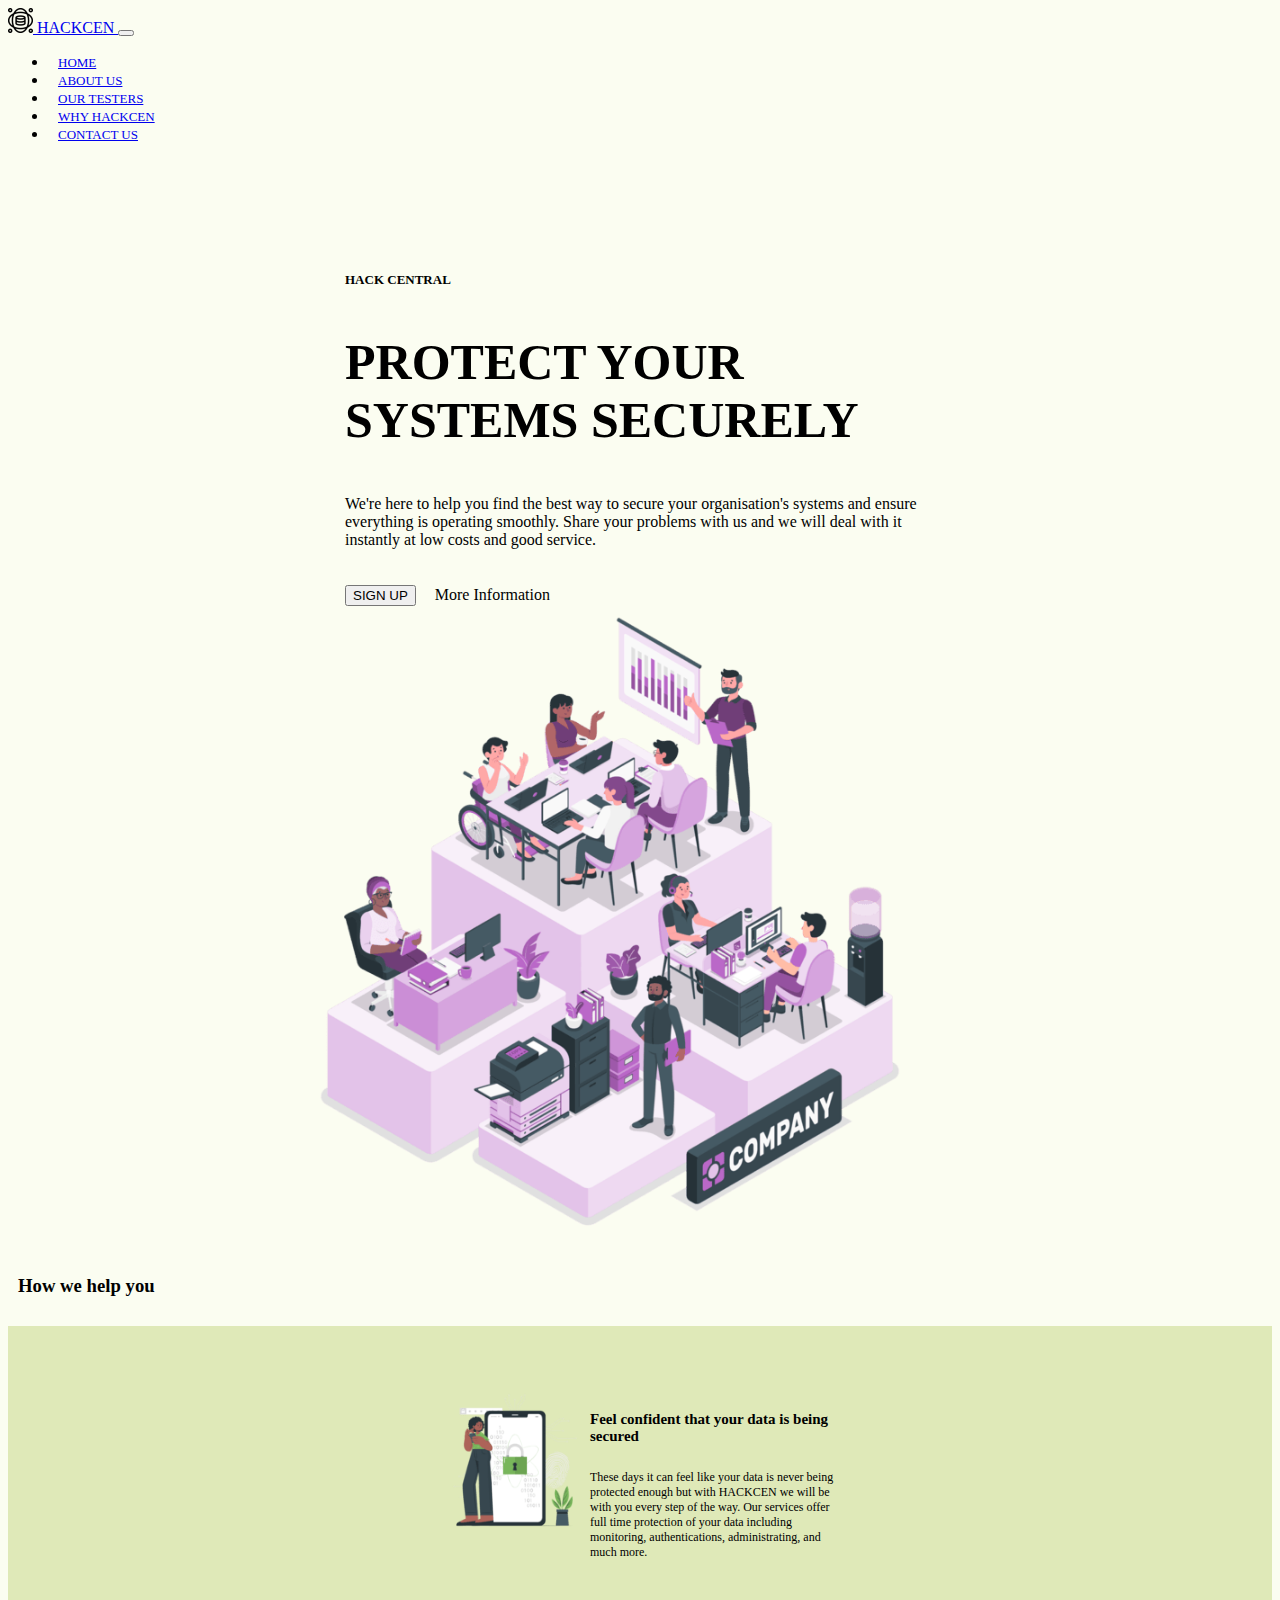
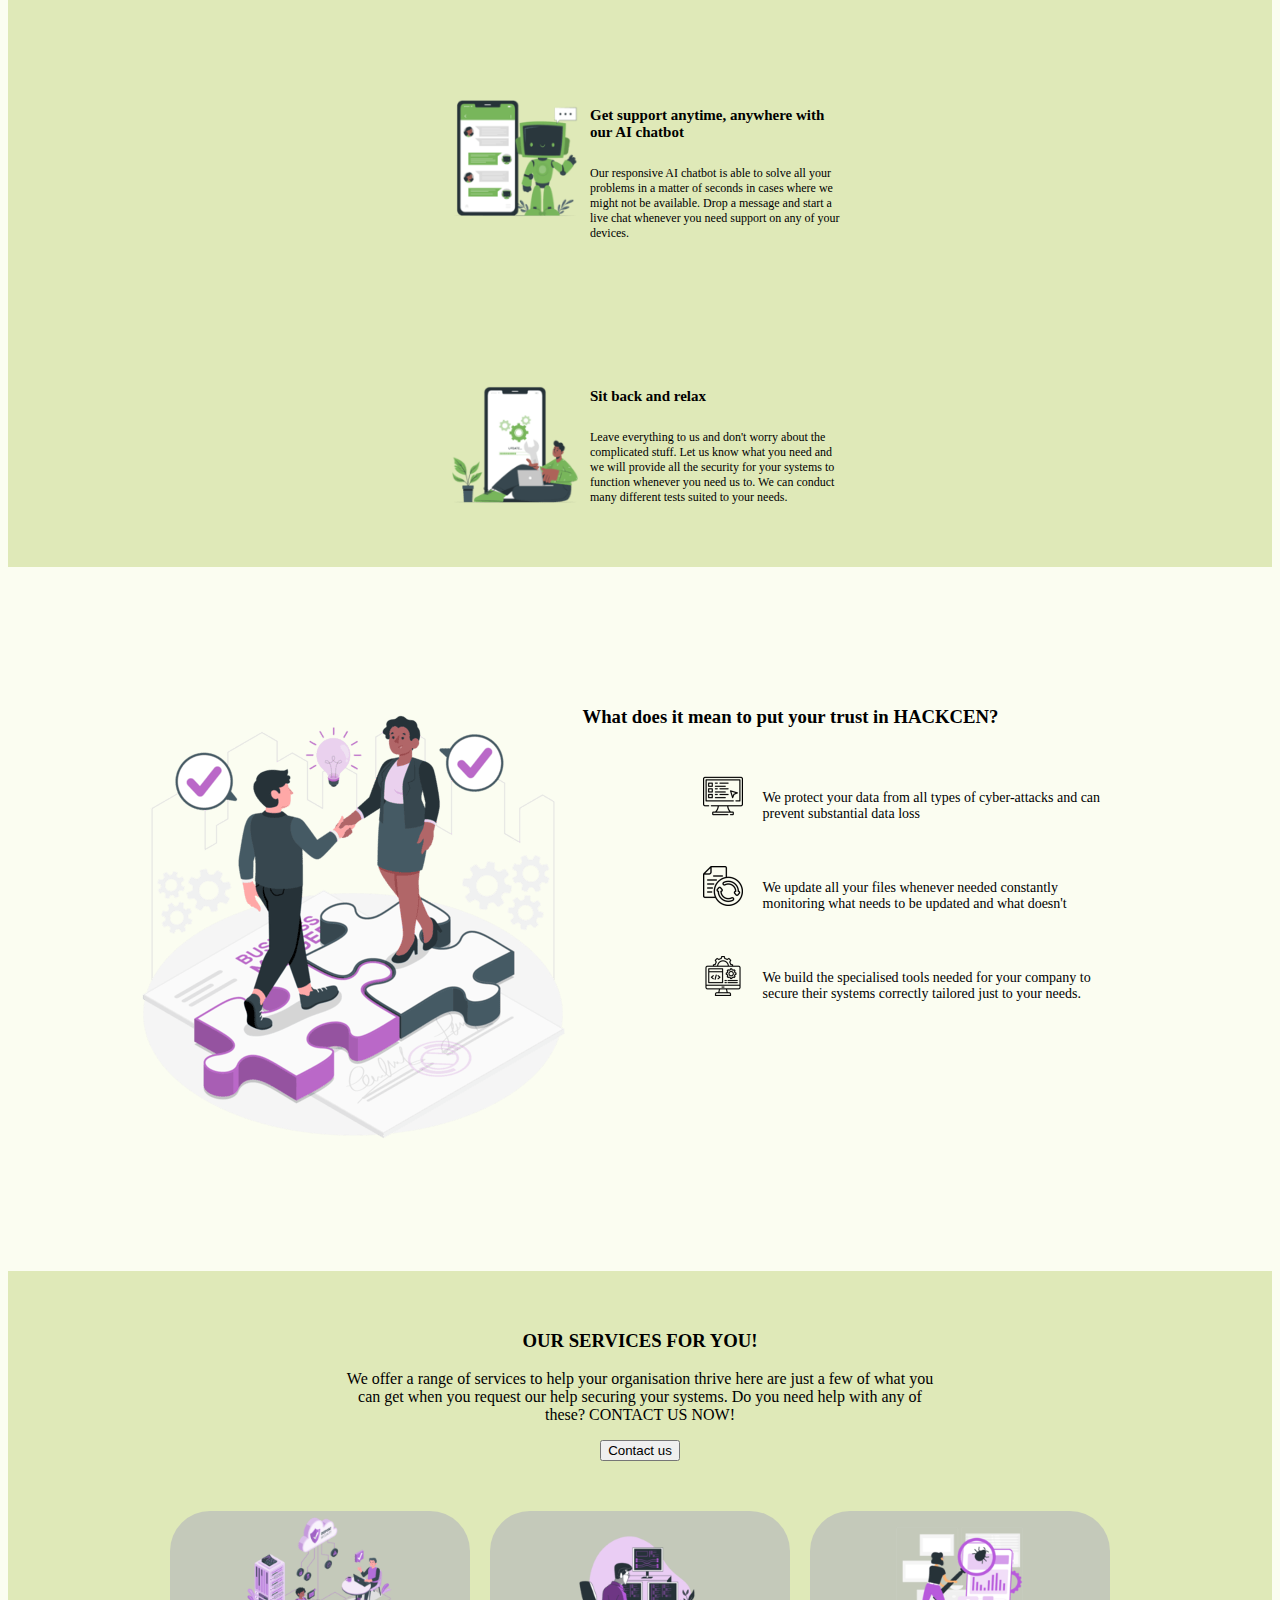
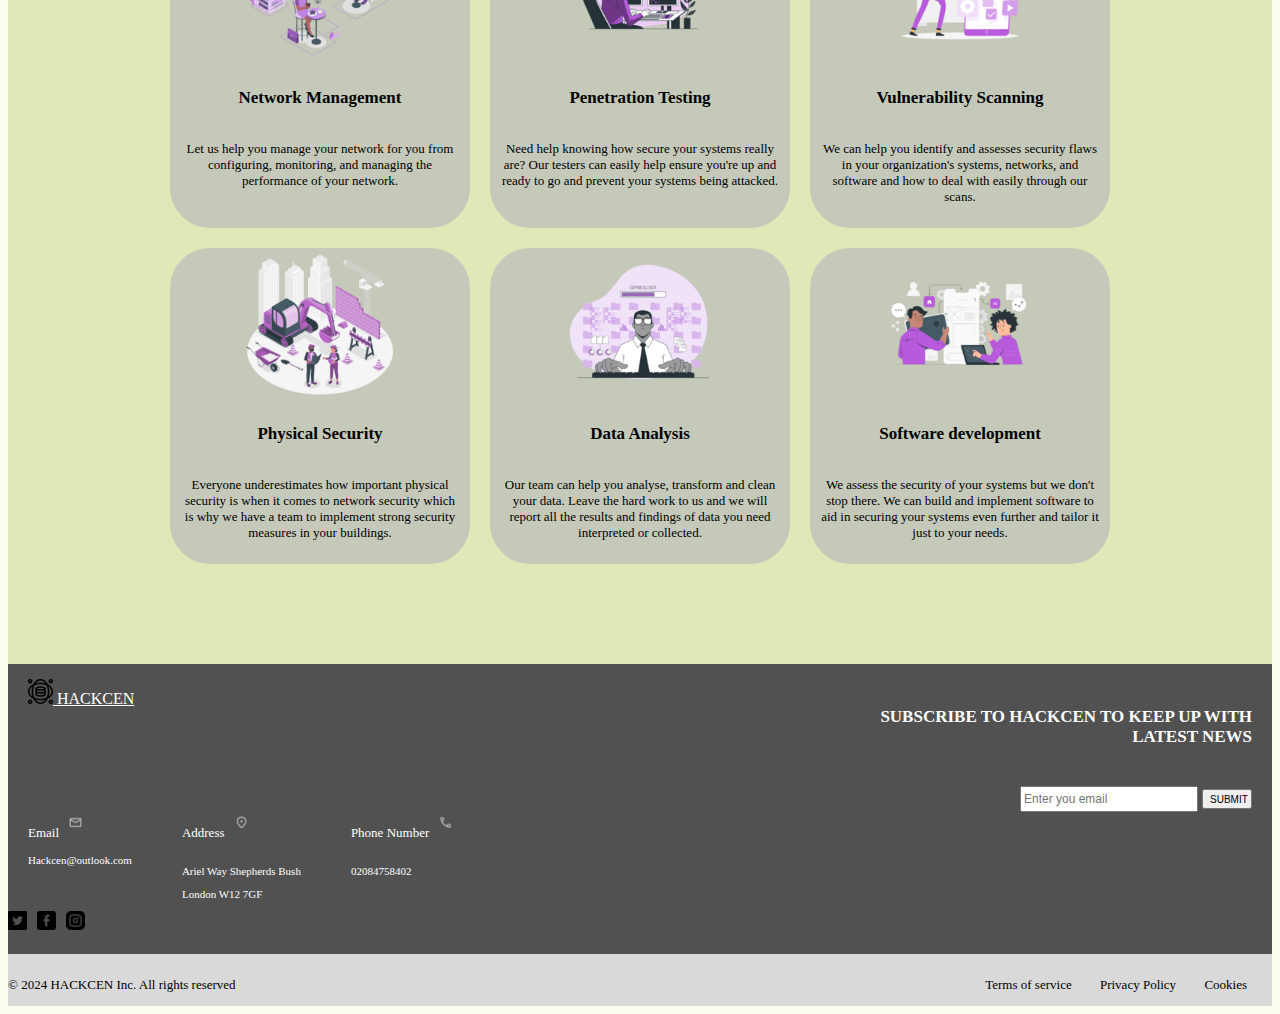
<file: index.html>
<!DOCTYPE html>
<html lang="en">
<head>
    <meta charset="UTF-8">
    <meta name="viewport" content="width=device-width, initial-scale=1.0">
    <title>HACKCEN</title>
    <link href="https://cdn.jsdelivr.net/npm/bootstrap@5.0.2/dist/css/bootstrap.min.css" rel="stylesheet" integrity="sha384-EVSTQN3/azprG1Anm3QDgpJLIm9Nao0Yz1ztcQTwFspd3yD65VohhpuuCOmLASjC" crossorigin="anonymous">
    <link rel="stylesheet" href="css/style.css">
</head>
<body>
    <nav class="navbar navbar-expand-lg navbar-light">
        <div class="container-fluid">           
                <a class="navbar-brand" href="#">
                    <img src="images/data-science_6090707(1).png" alt="" width="25" height="25" class="d-inline-block align-text-top">
                  HACKCEN
                </a>
            <button class="navbar-toggler" type="button" data-bs-toggle="collapse" data-bs-target="#navbarSupportedContent" aria-controls="navbarSupportedContent" aria-expanded="false" aria-label="Toggle navigation">
              <span class="navbar-toggler-icon"></span>
            </button>
            <div class="collapse navbar-collapse" id="navbarSupportedContent">
              <ul class="navbar-nav ms-auto mb-2 mb-lg-0">
                <li class="nav-item">
                  <a class="nav-link active" aria-current="page" href="#">HOME</a>
                </li>
                <li class="nav-item">
                  <a class="nav-link" href="about.html">ABOUT US</a>
                </li>
                <li class="nav-item">
                    <a class="nav-link" href="testers.html">OUR TESTERS</a>
                  </li>
                  <li class="nav-item">
                    <a class="nav-link" href="whyhackcen.html">WHY HACKCEN</a>
                  </li>
                  <li class="nav-item">
                    <a class="nav-link" href="#">CONTACT US</a>
                  </li>
              </ul>
            </div>
          </div>
    </nav>
    <!--This is the title section of the homepage the first frame-->
    <header>
        <div class="frame1">
            
            <div class="titlecon">
                
                <div class="image-title">
                    <img src="images/Company-amico (1).png" alt="organisation">
                </div>
                
                <div class="text-title">
                    <h3>HACK CENTRAL</h3>
                    <h1>PROTECT YOUR SYSTEMS SECURELY</h1>
                    <p>We're here to help you find the best way to secure your organisation's systems and ensure everything is operating smoothly.  Share your problems with us and we will deal with it instantly at low costs and good service. </p>
                    
                    <div class="buttons">
                        <button class="signup">SIGN UP</button> 
                        <a href="#" class="moreinfo">More Information</a>
                    </div>
                </div>
            </div>
        </div>
    </header>
    
    <main>
      <h3 class="help">How we help you</h3>
      <section class="frame2">
        <div class="container-fluid">
          <div class="row">
          <div class=" col-xs-12 col-sm-12 col-md-12 col-lg-4 col-xl-4 col-xxl-4 frame2cons">
              <img src="images/Mobile encryption-cuate (1).png" alt="encryption-cuate">
              <div class="frame2text">
                <h5>Feel confident that your data is being secured </h5>
                <p>These days  it can feel like your data is never being protected enough but with HACKCEN we will be with you every step of the way. Our services offer full time protection of your data including monitoring, authentications, administrating, and much more. </p>
              </div>
          </div>

          <div class=" col-xs-12 col-sm-12 col-md-12 col-lg-4 col-xl-4 col-xxl-4 frame2cons">
            <img src="images/Chat bot-cuate(2) (1).png" alt="bot">
            <div class="frame2text">
              <h5>Get support anytime, anywhere with our AI chatbot</h5>
              <p>Our responsive AI chatbot is able to solve all your problems in a matter of seconds in cases where we might not be available. Drop a message and start a live chat whenever you need support on any of your devices.</p>
            </div>
        </div>

        <div class=" col-xs-12 col-sm-12 col-md-12 col-lg-4 col-xl-4 col-xxl-4 frame2cons">
          <img src="images/Operating system upgrade-cuate(1) (1).png" alt="updating">
          <div class="frame2text">
            <h5>Sit back and relax</h5>
            <p>Leave everything to us and don't worry about the complicated stuff. Let us know what you need and we will provide all the security for your systems to function whenever you need us to. We can conduct many different tests suited to your needs. </p>
          </div>
        </div>
      </div>

        </div ><!--frame2con div-->
      </section>
      <!--this is the why put your trust in us-->
      <article>
        <div class="frame3con">
        <div class="frame3img">
          <img src="images/Business merger-amico.png" alt="business">
        </div>
        <div class="frame3textcon">
          <div class="frame3h3">
          <h3>What does it mean to put your trust in HACKCEN?</h3>
        </div>
          <div class="iconstext">
            <img src="images/online-test_3406949.png" alt="computer">
            <p>We protect your data from all types of cyber-attacks and can prevent substantial data loss</p>
          </div>
          
          <div class="iconstext">
            <img src="images/file_15139629.png" alt="file">
            <p>We update all your files whenever needed constantly monitoring what needs to be updated and what doesn't</p>
          </div>

          <div class="iconstext">
            <img src="images/program_14641352.png" alt="coding">
            <p>We build the specialised tools needed for your company to secure their systems correctly tailored just to your needs. </p>
          </div>
          </div>
        </div>
      </article>

      <article class="frame4">
        <div class="frame4con">
          <div class="frame4text">
          <h3>OUR SERVICES FOR YOU!</h3>
          <p>We offer a range of services to help your organisation thrive here are just a few of what you can get when you request our help securing your systems. Do you need help with any of these? CONTACT US NOW!</p>
          <button>Contact us</button>
        </div>

          <div class="frame4grid">

            <div class="frame4cons">
              <img src="images/Endpoint-amico(1).png" alt="network">
              <h4>Network Management</h4>
              <p>Let us help you manage your network for you from configuring, monitoring, and managing the performance of your network.  </p>
            </div>

            <div class="frame4cons">
              <img src="images/Programming-bro(1).png" alt="programming">
              <h4>Penetration Testing</h4>
              <p>Need help knowing how secure your systems really are? Our testers can easily help ensure you're up and ready to go and prevent your systems being attacked.</p>
            </div>

            <div class="frame4cons">
              <img src="images/Mobile testing-rafiki(1).png" alt="scanning">
              <h4>Vulnerability Scanning</h4>
              <p>We can help you identify and assesses security flaws in your organization's systems, networks, and software and how to deal with easily through our scans.</p>
            </div>

            <div class="frame4cons">
              <img src="images/Construction-amico(1).png" alt="building">
              <h4>Physical Security</h4>
              <p>Everyone underestimates how important physical security is when it comes to network security which is why we have a team to implement strong security measures in your buildings.</p>
            </div>

            <div class="frame4cons">
              <img src="images/All the data-bro(1).png" alt="coding">
              <h4>Data Analysis</h4>
              <p>Our team can help you analyse, transform and clean your data. Leave the hard work to us and we will report all the results and findings of data you need interpreted or collected.</p>
            </div>

            <div class="frame4cons">
              <img src="images/App development-pana(1).png" alt="app development">
              <h4>Software development</h4>
              <p>We assess the security of your systems but we don't stop there. We can build and implement software to aid in securing your systems even further and tailor it just to your needs.</p>
            </div>
        </div>
      </article>
    </main>

    <footer>
      <div class="subscribelogodiv">
        <div class="footerlogo">
          <a class="navbar-brand" href="#">
            <img src="images/data-science_6090707(1).png" alt="" width="25" height="25" class="d-inline-block align-text-top">
          HACKCEN
        </a>
        </div>

        <div class="subscribe">
          <h5>SUBSCRIBE TO HACKCEN TO KEEP UP WITH LATEST NEWS</h5>
          <div class="formdiv">
            <form action="POST" class="emailform">
            <input type="email" name="email" id="email" placeholder="Enter you email" class="emailinput">
            <button type="submit" class="submitbutton">SUBMIT</button>
            </form>
          </div>
        </div>
    </div>

    <div class="emailphonediv">
      <div class="email">
        <div class="logodiv">
          <p class="logotext">Email</p>
          <img src="images/mail_16dp_E8EAED_FILL0_wght400_GRAD0_opsz20.png" alt="mail">
        </div>
      <a href="#">Hackcen@outlook.com</a>
      </div>

      <div class="address">
        <div class="logodiv">
          <p class="logotext">Address</p>
          <img src="images/location_on_16dp_E8EAED_FILL0_wght400_GRAD0_opsz20.png" alt="address">
        </div>
        <p>Ariel Way Shepherds Bush</p> 
          <p>London W12 7GF</p>
    </div>

      <div class="phone">
        <div class="logodiv">
          <p class="logotext">Phone Number</p>
          <img src="images/call_16dp_E8EAED_FILL0_wght400_GRAD0_opsz20.png" alt="phone">
        </div>
        <p>02084758402</p>
      </div>
    </div>

    <div class="socials">
      <div>
        <img src="images/twitter_1384049(1).png" alt="twitter">
      </div>

      <div>
        <img src="images/facebook_3536423(1).png" alt="facebook">
      </div>

      <div>
        <img src="images/instagram_1400829(1).png" alt="instagram">
      </div>
    </div>

    <section class="footersection">
      <div class="footersec">
        <div class="footernav1">
        <p>© 2024 HACKCEN Inc. All rights reserved </p>
        </div>
        <div class="footernav2">
        <ol>
          <li><a href="#">Terms of service</a></li>
          <li> <a href="#">Privacy Policy</a></li>
          <li> <a href="#">Cookies</a></li>
        </ol>
        </div>

      </div>
    </section>

    </footer>










<script src="https://cdn.jsdelivr.net/npm/bootstrap@5.0.2/dist/js/bootstrap.bundle.min.js" integrity="sha384-MrcW6ZMFYlzcLA8Nl+NtUVF0sA7MsXsP1UyJoMp4YLEuNSfAP+JcXn/tWtIaxVXM" crossorigin="anonymous"></script>
</body>
</html>
</file>
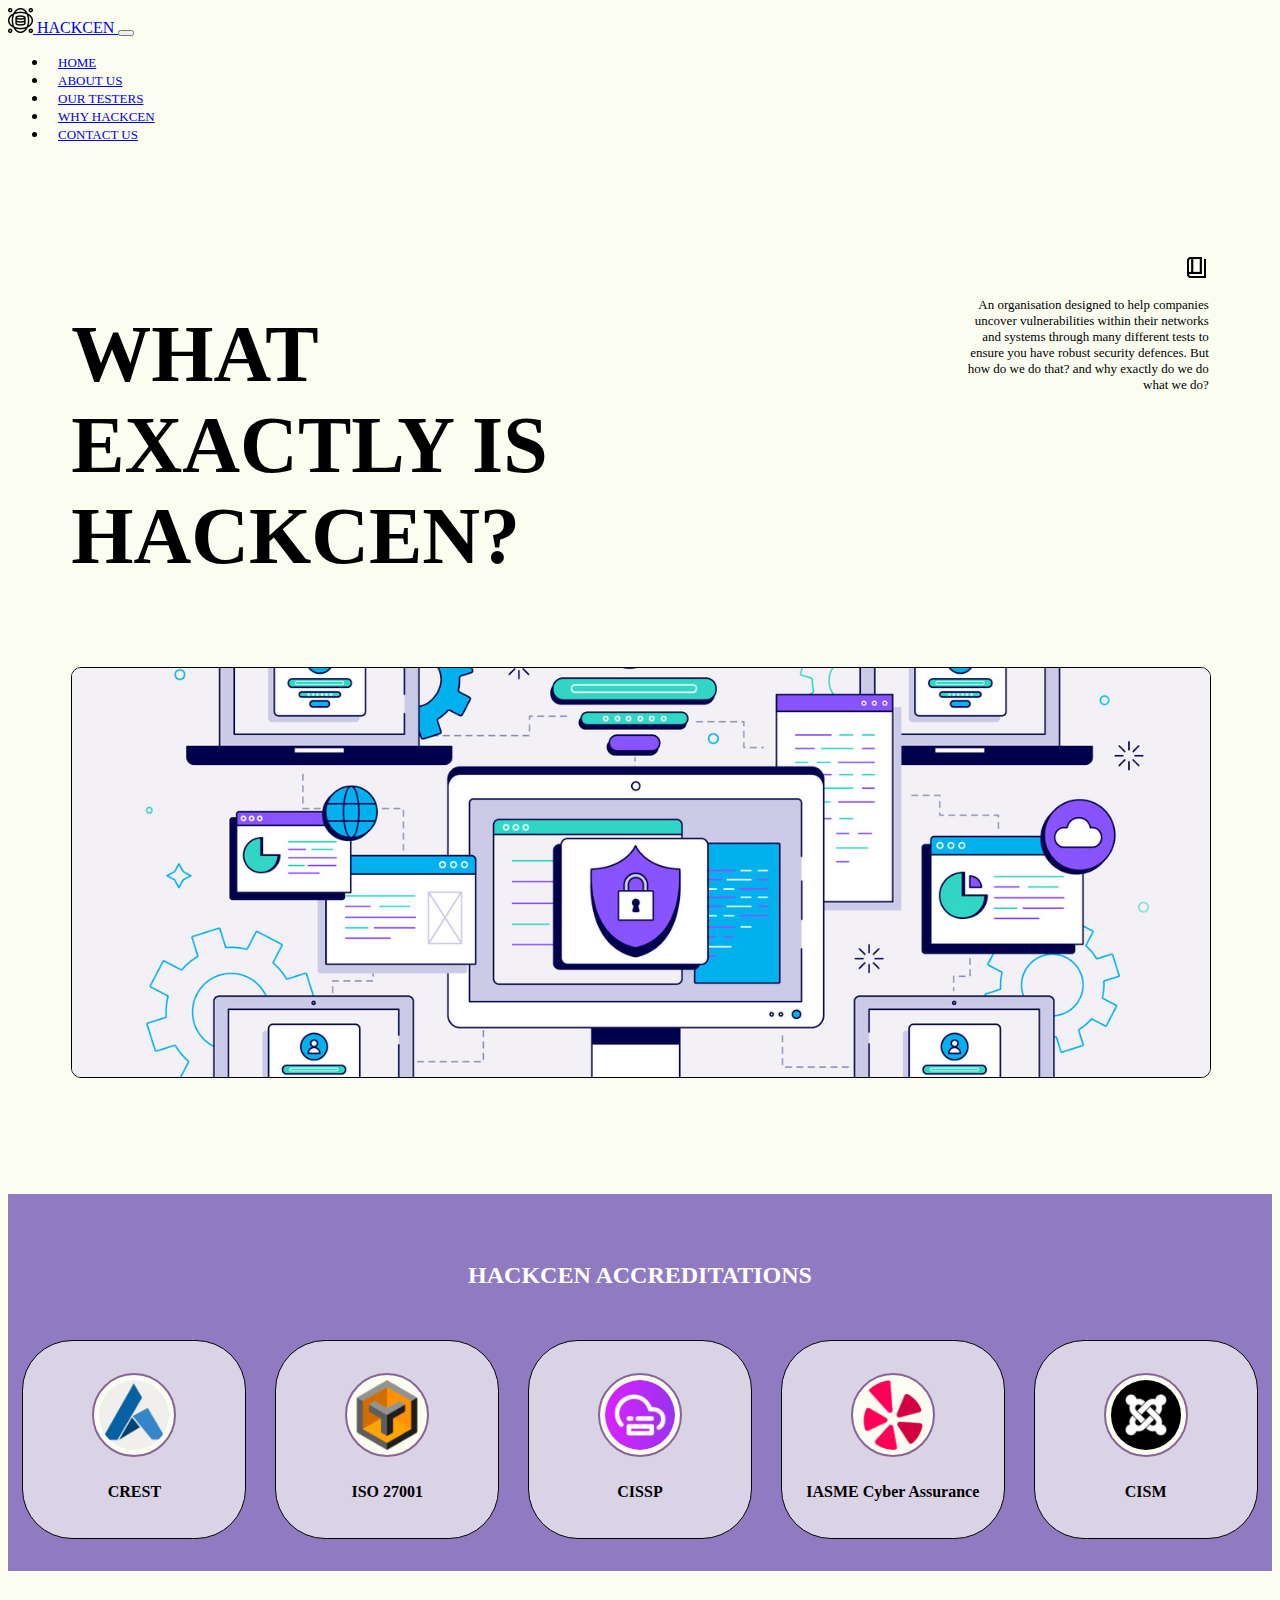
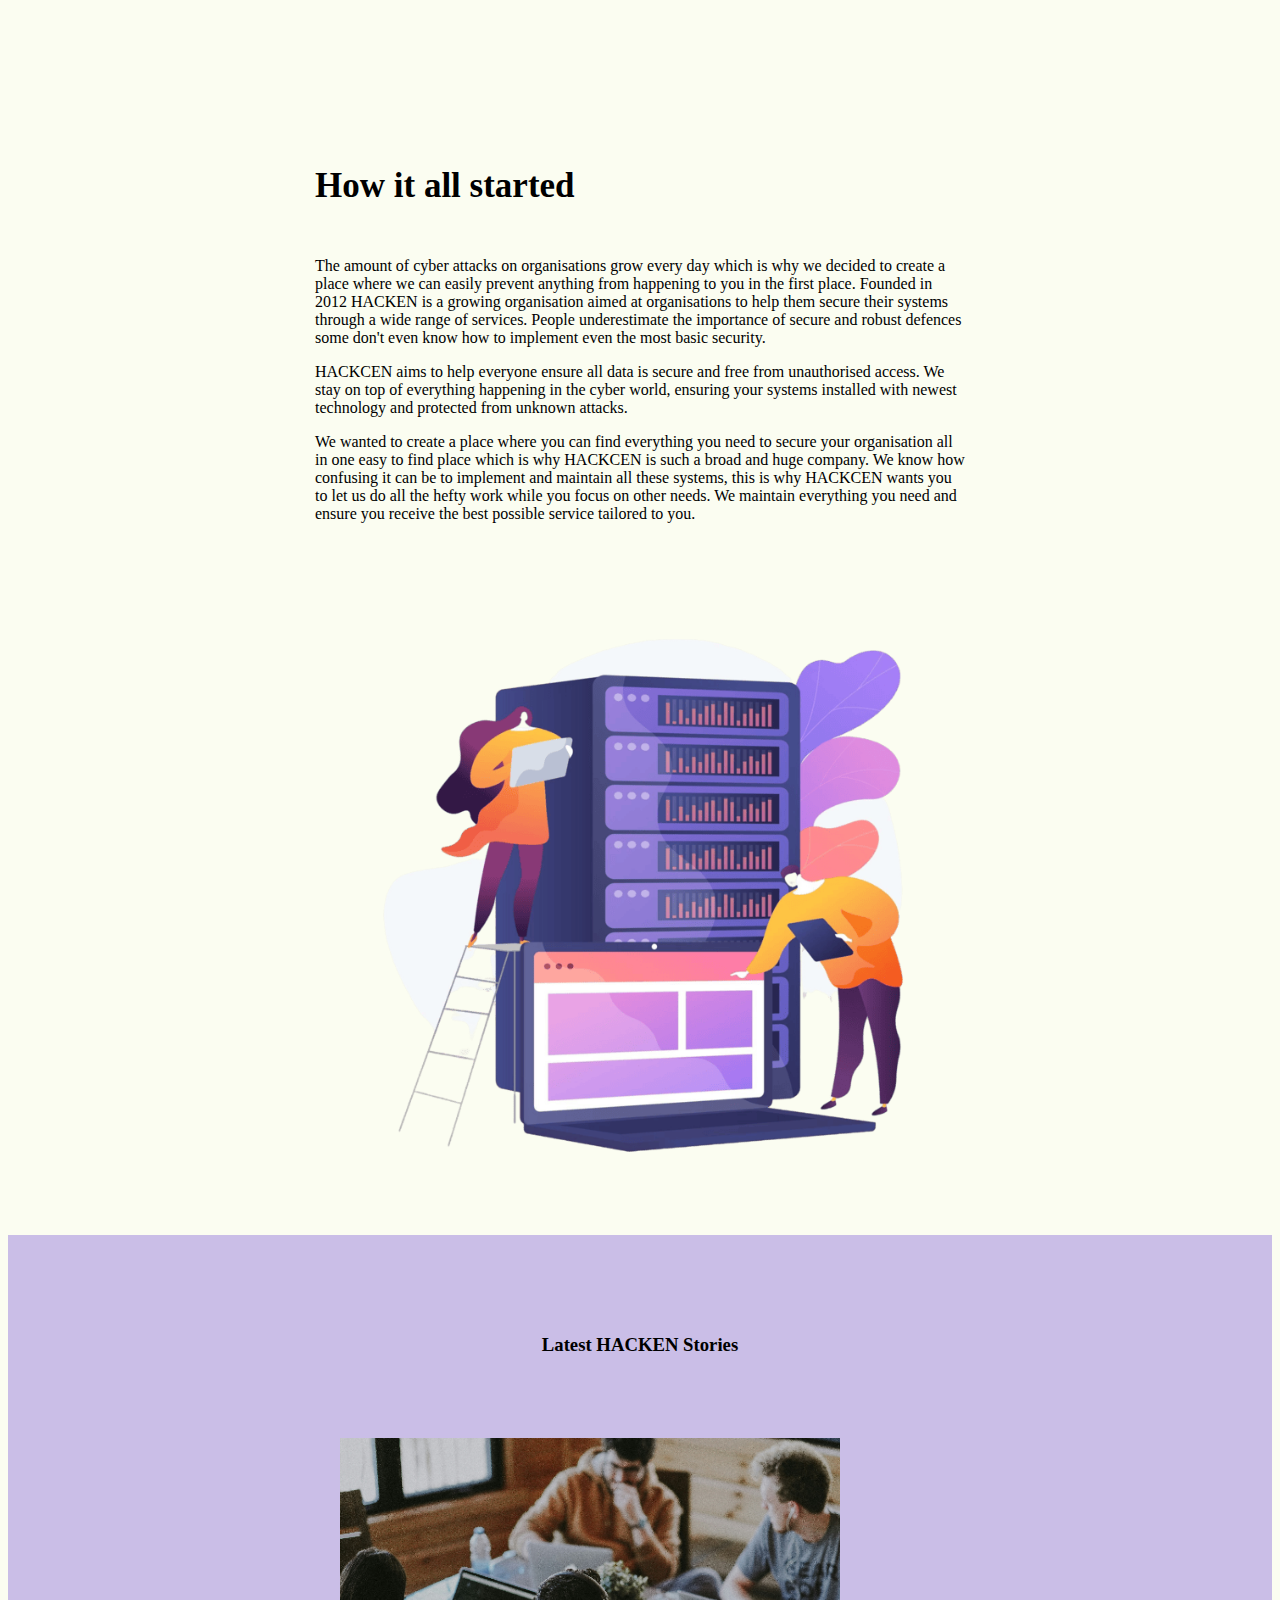
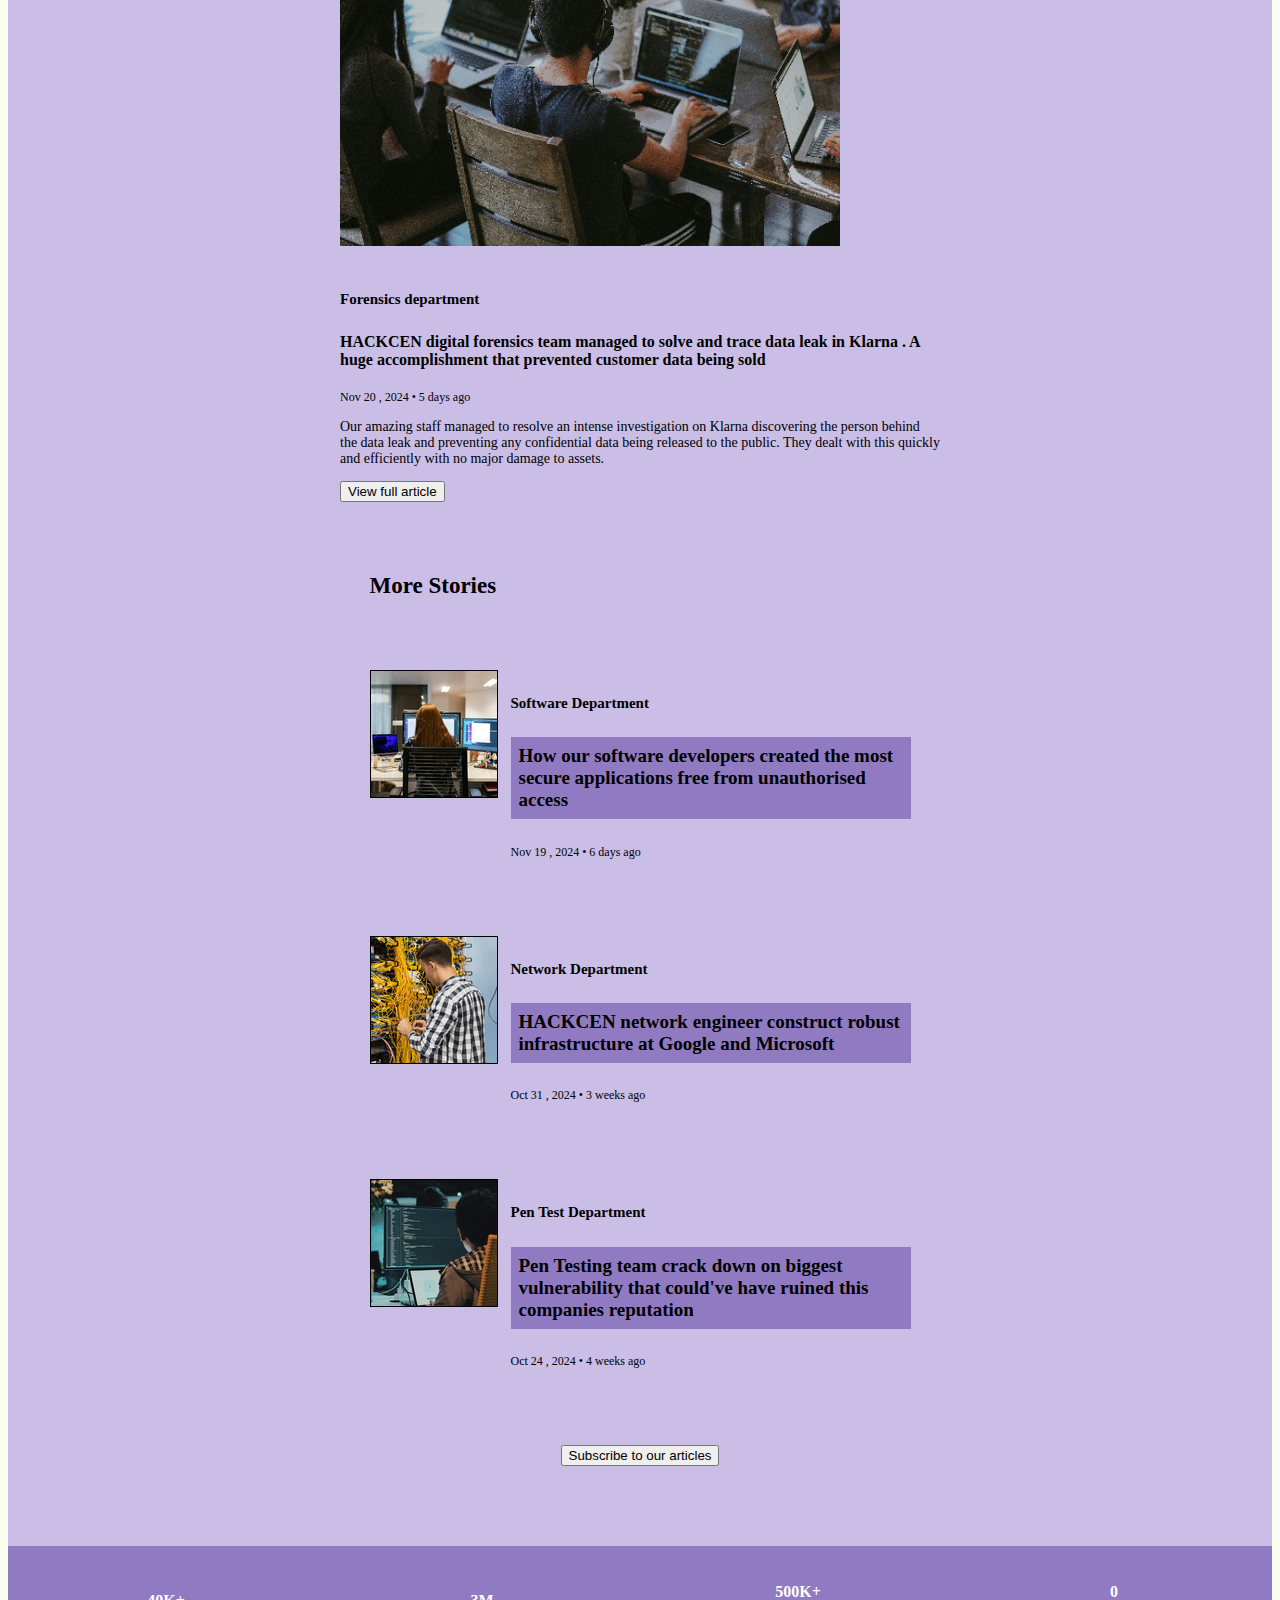
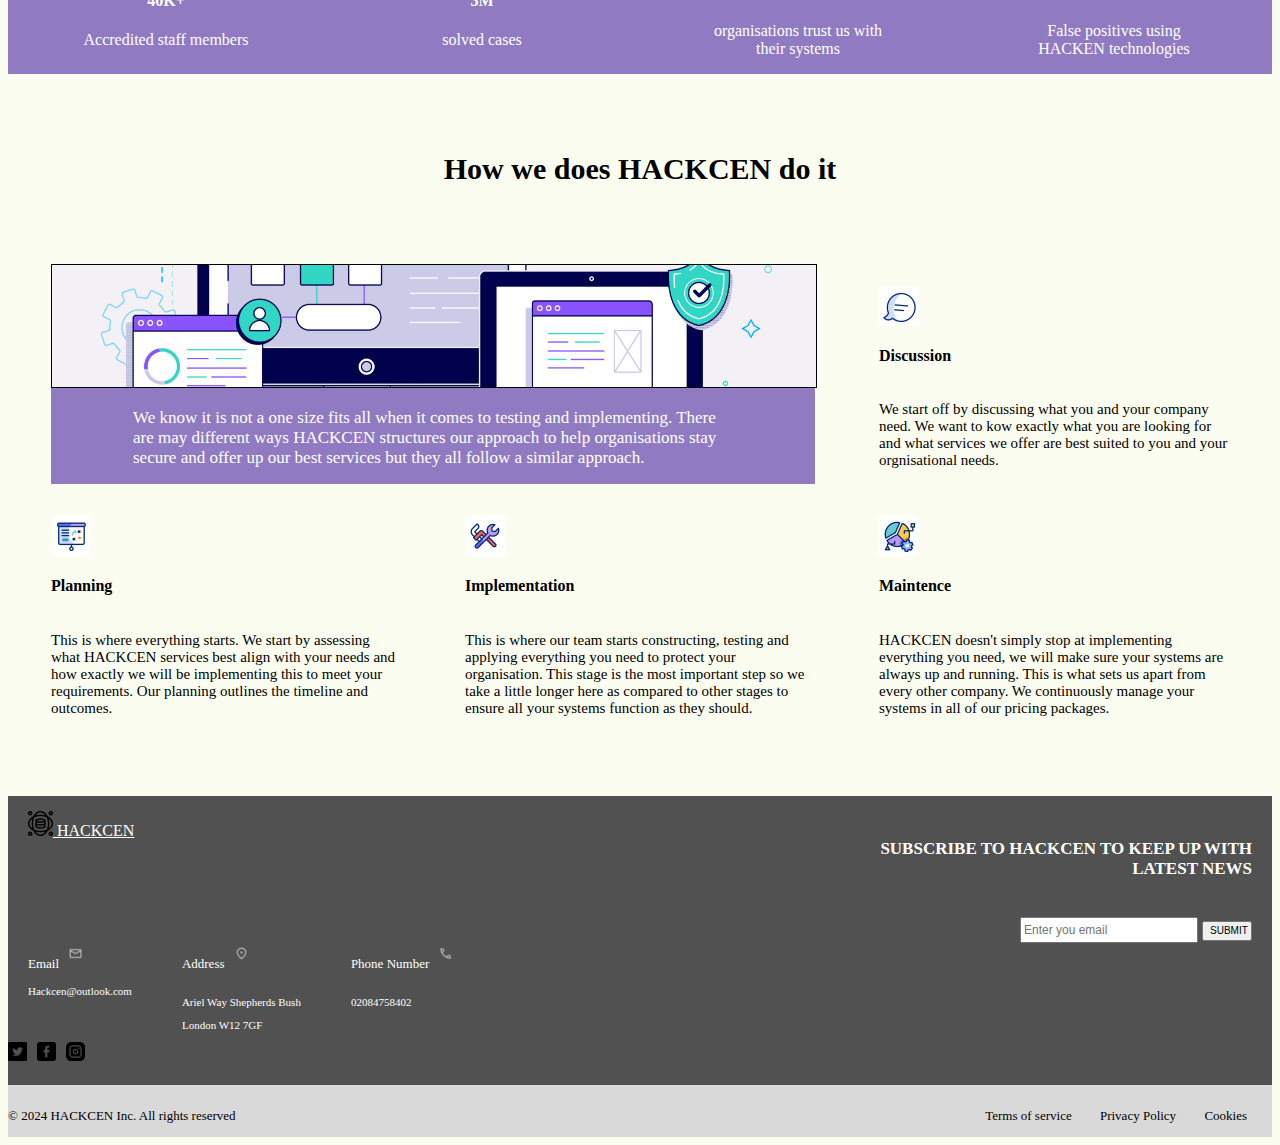
<file: about.html>
<!DOCTYPE html>
<html lang="en">
<head>
    <meta charset="UTF-8">
    <meta name="viewport" content="width=device-width, initial-scale=1.0">
    <title>About Us</title>
    <link href="https://cdn.jsdelivr.net/npm/bootstrap@5.0.2/dist/css/bootstrap.min.css" rel="stylesheet" integrity="sha384-EVSTQN3/azprG1Anm3QDgpJLIm9Nao0Yz1ztcQTwFspd3yD65VohhpuuCOmLASjC" crossorigin="anonymous">
    <link rel="stylesheet" href="css/style.css">
</head>
<body>
    <nav class="navbar navbar-expand-lg navbar-light">
        <div class="container-fluid">           
                <a class="navbar-brand" href="#">
                    <img src="images/data-science_6090707(1).png" alt="" width="25" height="25" class="d-inline-block align-text-top">
                  HACKCEN
                </a>
            <button class="navbar-toggler" type="button" data-bs-toggle="collapse" data-bs-target="#navbarSupportedContent" aria-controls="navbarSupportedContent" aria-expanded="false" aria-label="Toggle navigation">
              <span class="navbar-toggler-icon"></span>
            </button>
            <div class="collapse navbar-collapse" id="navbarSupportedContent">
              <ul class="navbar-nav ms-auto mb-2 mb-lg-0">
                <li class="nav-item">
                  <a class="nav-link" href="index.html">HOME</a>
                </li>
                <li class="nav-item">
                  <a class="nav-link active" aria-current="page" href="about.html">ABOUT US</a>
                </li>
                <li class="nav-item">
                    <a class="nav-link" href="testers.html">OUR TESTERS</a>
                  </li>
                  <li class="nav-item">
                    <a class="nav-link" href="whyhackcen.html">WHY HACKCEN</a>
                  </li>
                  <li class="nav-item">
                    <a class="nav-link" href="contact.html">CONTACT US</a>
                  </li>
              </ul>
            </div>
          </div>
    </nav>

    <header class="af1">
        <div class="af1titlecon">
            <div class="af1title">
                <h1>WHAT EXACTLY IS HACKCEN?</h1>
            </div>

            <div class="af1para">
                <img src="images/book_4_24dp_000000_FILL0_wght400_GRAD0_opsz24.png" alt="book icon">
                <p>An organisation designed to help companies uncover vulnerabilities within their networks and systems through many different tests to ensure you have robust security defences. But how do we do that? and why exactly do we do what we do? </p>
            </div>
        </div>

        <div class="af1img">
        <img src="images/af1img.jpg" alt="computer sec">
        </div>
    </header>

    <section class="af2">
      <div class="af2con">
        <h2>HACKCEN ACCREDITATIONS</h2>

        <div class="af2gridcon">

          <div class="af2cons">
            <img src="images/crest.png" alt="cresticon" class="af2consimg">
            <h4>CREST</h4>
          </div>

          <div class="af2cons">
            <img src="images/iso2.png" alt="iso27001" class="af2consimg">
            <h4>ISO 27001</h4>
          </div>

          <div class="af2cons">
            <img src="images/cissp.png" alt="cisspicon" class="af2consimg">
            <h4>CISSP</h4>
          </div>

          <div class="af2cons" id="iasmecon">
            <img src="images/iasme.png" alt="iasmeicon" class="af2consimg">
            <h4 id="iasme">IASME Cyber Assurance</h4>
          </div>

          <div class="af2cons">
            <img src="images/cism.png" alt="cismicon" class="af2consimg">
            <h4>CISM</h4>
          </div>

        </div>
      </div>
        
    </section>

    <article class="af3">
      <div class="af3con">

        <div class="af3textcon">
          <h3>How it all started</h3>
          <p>
            The amount of cyber attacks on organisations grow every day which is why we decided to create a place where we can easily prevent anything from happening to you in the first place. Founded in 2012 HACKEN is a growing organisation aimed at organisations to help them secure their systems through a wide range of services. People underestimate the importance of secure and robust defences some don't even know how to implement even the most basic security. 
          </p>

          <p>
            HACKCEN aims to help everyone ensure all data is secure and free from unauthorised access. We stay on top of everything happening in the cyber world, ensuring your systems installed with newest technology and protected from unknown attacks.
          </p>

          <p>
            We wanted to create a place where you can find everything you need to secure your organisation all in one easy to find place which is why HACKCEN is such a broad and huge company.  We know how confusing it can be to implement and maintain all these systems, this is why HACKCEN wants you to let us do all the hefty work while you focus on other needs. We maintain everything you need and ensure you receive the best possible service tailored to you. 
          </p>

        </div>

        <div class="af3img">
          <img src="images/rb_3707(1).png" alt="servers">
        </div>

      </div>

    </article>

    <article class="af4">

      <div class="af4con">
        <h3>Latest HACKEN Stories</h3>

        <div class="af4outercon">

          <div class="af4inner1">

            <div class="af4innerimg">
              <img src="images/office.png" alt="office">
            </div>

            <div class="af4inner1text">
              <h5>Forensics department</h5>
              <h4>HACKCEN digital forensics team managed to solve and trace data leak in Klarna . A huge accomplishment that prevented customer data being sold</h4>
              <p id="af4inner1para1">Nov 20 , 2024 • 5 days ago</p>
              <p id="af4inner1para2">Our amazing staff managed to resolve an intense investigation on Klarna discovering the person behind the data leak and preventing any confidential data being released to the public. They dealt with this quickly and efficiently with no major damage to assets.   </p>
              <div class="af4butt1">
                <button>View full article</button>
              </div>
            </div>
          </div> <!--inner1end-->

          <div class="af4inner2">
            <h3 id="af4inner2h3">More Stories</h3>
            <div class="af4inner2flex">

              <div class="af4inner2cons">
                <div class="af4inner2consimg">
                <img src="images/software.jpg" alt="software engineering">
                </div>

                <div class="af4inner2constext">
                  <h5>Software Department </h5>
                  <h4>How our software developers created the most secure applications free from unauthorised access</h4>
                  <p>Nov 19 , 2024 • 6 days ago</p>
                </div>

              </div>

              
              <div class="af4inner2cons">
                <div class="af4inner2consimg">
                <img src="images/network.jpg" alt="ethernet switch">
                </div>
                
                <div class="af4inner2constext">
                  <h5>Network Department </h5>
                  <h4>HACKCEN network engineer construct robust infrastructure at Google and Microsoft</h4>
                  <p>Oct 31 , 2024 • 3 weeks ago</p>
                </div>
              </div>

              <div class="af4inner2cons">
                <div class="af4inner2consimg">
                <img src="images/pentest.jpg" alt="coding">
                </div>

                <div class="af4inner2constext">
                  <h5>Pen Test Department</h5>
                  <h4>Pen Testing team crack down on biggest vulnerability that could've have ruined this companies reputation</h4>
                  <p>Oct 24 , 2024 • 4 weeks ago</p>
                </div>
              </div>

              <div class="af4butt2">
                <button>Subscribe to our articles</button>
              </div>
            </div>

          <div>
        </div>



    </div>
    </article>

    <section class="af5">
      <div class="af5con">

        <div class="af5cons">
          <h4>40K+</h4>
          <p>Accredited staff members</p>
        </div>

        <div class="af5cons">
          <h4>3M</h4>
          <p>solved cases</p>
        </div>

        <div class="af5cons">
          <h4>500K+</h4>
          <p>organisations trust us with their systems</p>
        </div>

        <div class="af5cons">
          <h4>0</h4>
          <p>False positives using HACKEN technologies</p>
        </div>
      </div>
    </section>

    <article class="af6">

      <div class="af6con">
        <h3>How we does HACKCEN do it</h3>

        <div class="af6gridcon ">

          <div class="af6gridcons1  ">
            <img src="images/7081473(2).jpg" alt="desktop img">
            <p> We know it is not a one size fits all when it comes to testing and implementing. There are may different ways HACKCEN structures our approach to  help organisations  stay secure and offer up our best services but they all follow a similar approach. </p>
          </div>

          <div class="af6gridcons">
            <img src="images/speech-bubble_11255988.gif" alt="speech bubble">
            <h4>Discussion</h4>
            <p>We start off by discussing what you and your company need. We want to kow exactly what you are looking for and what services we offer are best suited to you and your orgnisational needs. </p>
          </div>

          <div class="af6gridcons">
            <img src="images/mentorship_16678355.gif" alt="planning">
            <h4>Planning</h4>
            <p>This is where everything starts. We start by assessing what HACKCEN services best align with your needs and how exactly we will be implementing this to meet your requirements. Our planning outlines the timeline and outcomes. </p>
          </div>

          <div class="af6gridcons">
            <img src="images/wrench_14122739.gif" alt="wrench">
            <h4>Implementation</h4>
            <p>This is where our team starts constructing, testing and applying everything you need to protect your organisation. This stage is the most important step so we take a little longer here as compared to other stages to ensure all your systems function as they should.</p>
          </div>

          
          <div class="af6gridcons">
            <img src="images/pie-chart_16275744.gif" alt="pie">
            <h4>Maintence</h4>
            <p>HACKCEN doesn't simply stop at implementing everything you need, we will make sure your systems are always up and running. This is what sets us apart from every other company. We continuously manage your systems in all of our pricing packages. </p>
          </div>

        </div>

      </div>

    </article>
    <footer>
      <div class="subscribelogodiv">
        <div class="footerlogo">
          <a class="navbar-brand" href="#">
            <img src="images/data-science_6090707(1).png" alt="" width="25" height="25" class="d-inline-block align-text-top">
          HACKCEN
        </a>
        </div>

        <div class="subscribe">
          <h5>SUBSCRIBE TO HACKCEN TO KEEP UP WITH LATEST NEWS</h5>
          <div class="formdiv">
            <form action="POST" class="emailform">
            <input type="email" name="email" id="email" placeholder="Enter you email" class="emailinput">
            <button type="submit" class="submitbutton">SUBMIT</button>
            </form>
          </div>
        </div>
    </div>

    <div class="emailphonediv">
      <div class="email">
        <div class="logodiv">
          <p class="logotext">Email</p>
          <img src="images/mail_16dp_E8EAED_FILL0_wght400_GRAD0_opsz20.png" alt="mail">
        </div>
      <a href="#">Hackcen@outlook.com</a>
      </div>

      <div class="address">
        <div class="logodiv">
          <p class="logotext">Address</p>
          <img src="images/location_on_16dp_E8EAED_FILL0_wght400_GRAD0_opsz20.png" alt="address">
        </div>
        <p>Ariel Way Shepherds Bush</p> 
          <p>London W12 7GF</p>
    </div>

      <div class="phone">
        <div class="logodiv">
          <p class="logotext">Phone Number</p>
          <img src="images/call_16dp_E8EAED_FILL0_wght400_GRAD0_opsz20.png" alt="phone">
        </div>
        <p>02084758402</p>
      </div>
    </div>

    <div class="socials">
      <div>
        <img src="images/twitter_1384049(1).png" alt="twitter">
      </div>

      <div>
        <img src="images/facebook_3536423(1).png" alt="facebook">
      </div>

      <div>
        <img src="images/instagram_1400829(1).png" alt="instagram">
      </div>
    </div>

    <section class="footersection">
      <div class="footersec">
        <div class="footernav1">
        <p>© 2024 HACKCEN Inc. All rights reserved </p>
        </div>
        <div class="footernav2">
        <ol>
          <li><a href="#">Terms of service</a></li>
          <li> <a href="#">Privacy Policy</a></li>
          <li> <a href="#">Cookies</a></li>
        </ol>
        </div>

      </div>
    </section>

    </footer>





















    <script src="https://cdn.jsdelivr.net/npm/bootstrap@5.0.2/dist/js/bootstrap.bundle.min.js" integrity="sha384-MrcW6ZMFYlzcLA8Nl+NtUVF0sA7MsXsP1UyJoMp4YLEuNSfAP+JcXn/tWtIaxVXM" crossorigin="anonymous"></script>      
</body>
</html>
</file>
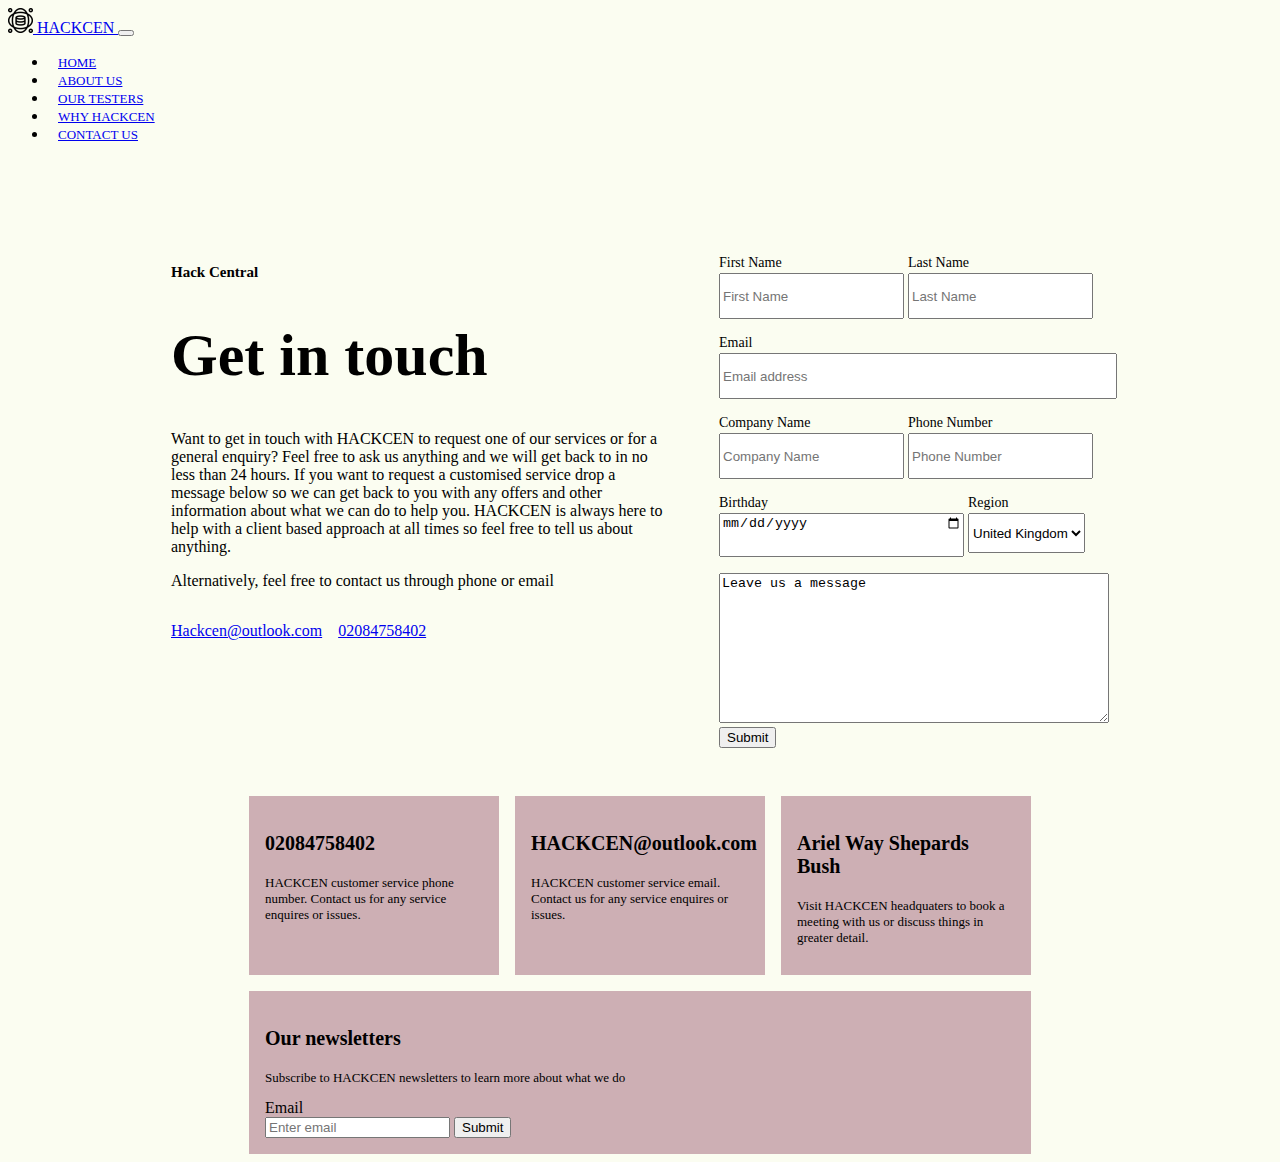
<file: contact.html>
<!DOCTYPE html>
<html lang="en">
<head>
    <meta charset="UTF-8">
    <meta name="viewport" content="width=device-width, initial-scale=1.0">
    <title>Contact us</title>
    <link href="https://cdn.jsdelivr.net/npm/bootstrap@5.0.2/dist/css/bootstrap.min.css" rel="stylesheet" integrity="sha384-EVSTQN3/azprG1Anm3QDgpJLIm9Nao0Yz1ztcQTwFspd3yD65VohhpuuCOmLASjC" crossorigin="anonymous">
    <link rel="stylesheet" href="css/style.css">

</head>
<body id="contactbody">
    <nav class="navbar navbar-expand-lg navbar-light">
        <div class="container-fluid">           
                <a class="navbar-brand" href="#">
                    <img src="images/data-science_6090707(1).png" alt="" width="25" height="25" class="d-inline-block align-text-top">
                  HACKCEN
                </a>
            <button class="navbar-toggler" type="button" data-bs-toggle="collapse" data-bs-target="#navbarSupportedContent" aria-controls="navbarSupportedContent" aria-expanded="false" aria-label="Toggle navigation">
              <span class="navbar-toggler-icon"></span>
            </button>
            <div class="collapse navbar-collapse" id="navbarSupportedContent">
              <ul class="navbar-nav ms-auto mb-2 mb-lg-0">
                <li class="nav-item">
                  <a class="nav-link" href="index.html">HOME</a>
                </li>
                <li class="nav-item">
                  <a class="nav-link"  href="about.html">ABOUT US</a>
                </li>
                <li class="nav-item">
                    <a class="nav-link" href="testers.html">OUR TESTERS</a>
                  </li>
                  <li class="nav-item">
                    <a class="nav-link" href="whyhackcen.html">WHY HACKCEN</a>
                  </li>
                  <li class="nav-item">
                    <a class="nav-link active" aria-current="page" href="contact.html">CONTACT US</a>
                  </li>
              </ul>
            </div>
          </div>
    </nav>

    <main>
        <div class="cf1con">
        <div class="cf1text">
            <h5>Hack Central</h5>
            <h1>Get in touch</h1>
            <p id="cf1titlepara">Want to get in touch with HACKCEN to request one of our services or for a general enquiry? Feel free to ask us anything and we will get back to in no less than 24 hours. If you want to request a customised service drop a message below so we can get back to you with any offers and other information about what we can do to help you. HACKCEN is always here to help with a client based approach at all times so feel free to tell us about anything.</p>
            <p>Alternatively, feel free to contact us through phone or email</p>
            <div class="cf1text2">
                <p><a href="#">Hackcen@outlook.com</a></p>
                <p><a href="#">02084758402</a></p>
            </div>
        </div>

            <div class="cf1form">
                <form action="POST">
                    <div class="names">
                        <label for="fname">First Name</label>
                    <input type="text" placeholder="First Name" id="fname" name="fname">
                    </div>
                    
                    <div class="names">
                    <label for="lname">Last Name</label>
                    <input type="text" placeholder="Last Name" id="lname" name="lname">
                    </div>

                    <div class="email">
                        <label for="email">Email</label>
                        <input type="email" placeholder="Email address" id="email">
                    </div>

                    <div class="companyphone">
                        <label for="cname">Company Name</label>
                        <input type="text" placeholder="Company Name" id="cname" name="cname">
                    </div>


                    <div class="companyphone">
                        <label for="phone">Phone Number</label>
                        <input type="tel" placeholder="Phone Number" id="phone" name="phone">
                    </div>

                    <div class="dateplace">
                        <div class="dateplaceinner">
                            <label for="date">Birthday</label>
                            <input type="date" name="date" id="date" placeholder="Birthday" name="date">
                        </div>

                        <div class="dateplaceinner">
                            <label for="region">Region</label>
                            <select name="region" id="region">
                                <option value="uk">United Kingdom</option>
                                <option value="usa">United States</option>
                                <option value="aus">Australia</option>
                                <option value="france">France</option>
                                <option value="jpn">Japan</option>
                                <option value="brz">Brazil</option>
                            </select>
                        </div>    
                    </div>

                    <div class="message">
                    <textarea name="message" id="message">Leave us a message</textarea>
                    </div>
                    <input type="submit" value="Submit">

                </form>
            </div>
        </div>
    </main>
    
<section class="cf2">
    <div class="cf2con">
        <div class="cf2cons">
            <!--img-->
            <h3>02084758402</h3>
            <p>HACKCEN customer service phone number. Contact us for any service enquires or issues.</p>
        </div>

        <div class="cf2cons">
            <!--img-->
            <h3>HACKCEN@outlook.com</h3>
            <p>HACKCEN customer service email. Contact us for any service enquires or issues.</p>
        </div>

        
        <div class="cf2cons">
            <!--img-->
            <h3>Ariel Way Shepards Bush</h3>
            <p>Visit HACKCEN headquaters to book a meeting with us or discuss things in greater detail.</p>
        </div>

        <div class="cf2cons cf2conssub">
            <!--img-->
            <h3>Our newsletters</h3>
            <p>Subscribe to HACKCEN newsletters to learn more about what we do</p>
            <form action="POST">
                <label for="subscribe">Email</label>
                <input type="text" name="subscribe" name="subscribe" placeholder="Enter email">
                <input type="submit">
            </form>
        </div>
    </div>
</section>










    <script src="https://cdn.jsdelivr.net/npm/bootstrap@5.0.2/dist/js/bootstrap.bundle.min.js" integrity="sha384-MrcW6ZMFYlzcLA8Nl+NtUVF0sA7MsXsP1UyJoMp4YLEuNSfAP+JcXn/tWtIaxVXM" crossorigin="anonymous"></script>
</body>
</html>
</file>
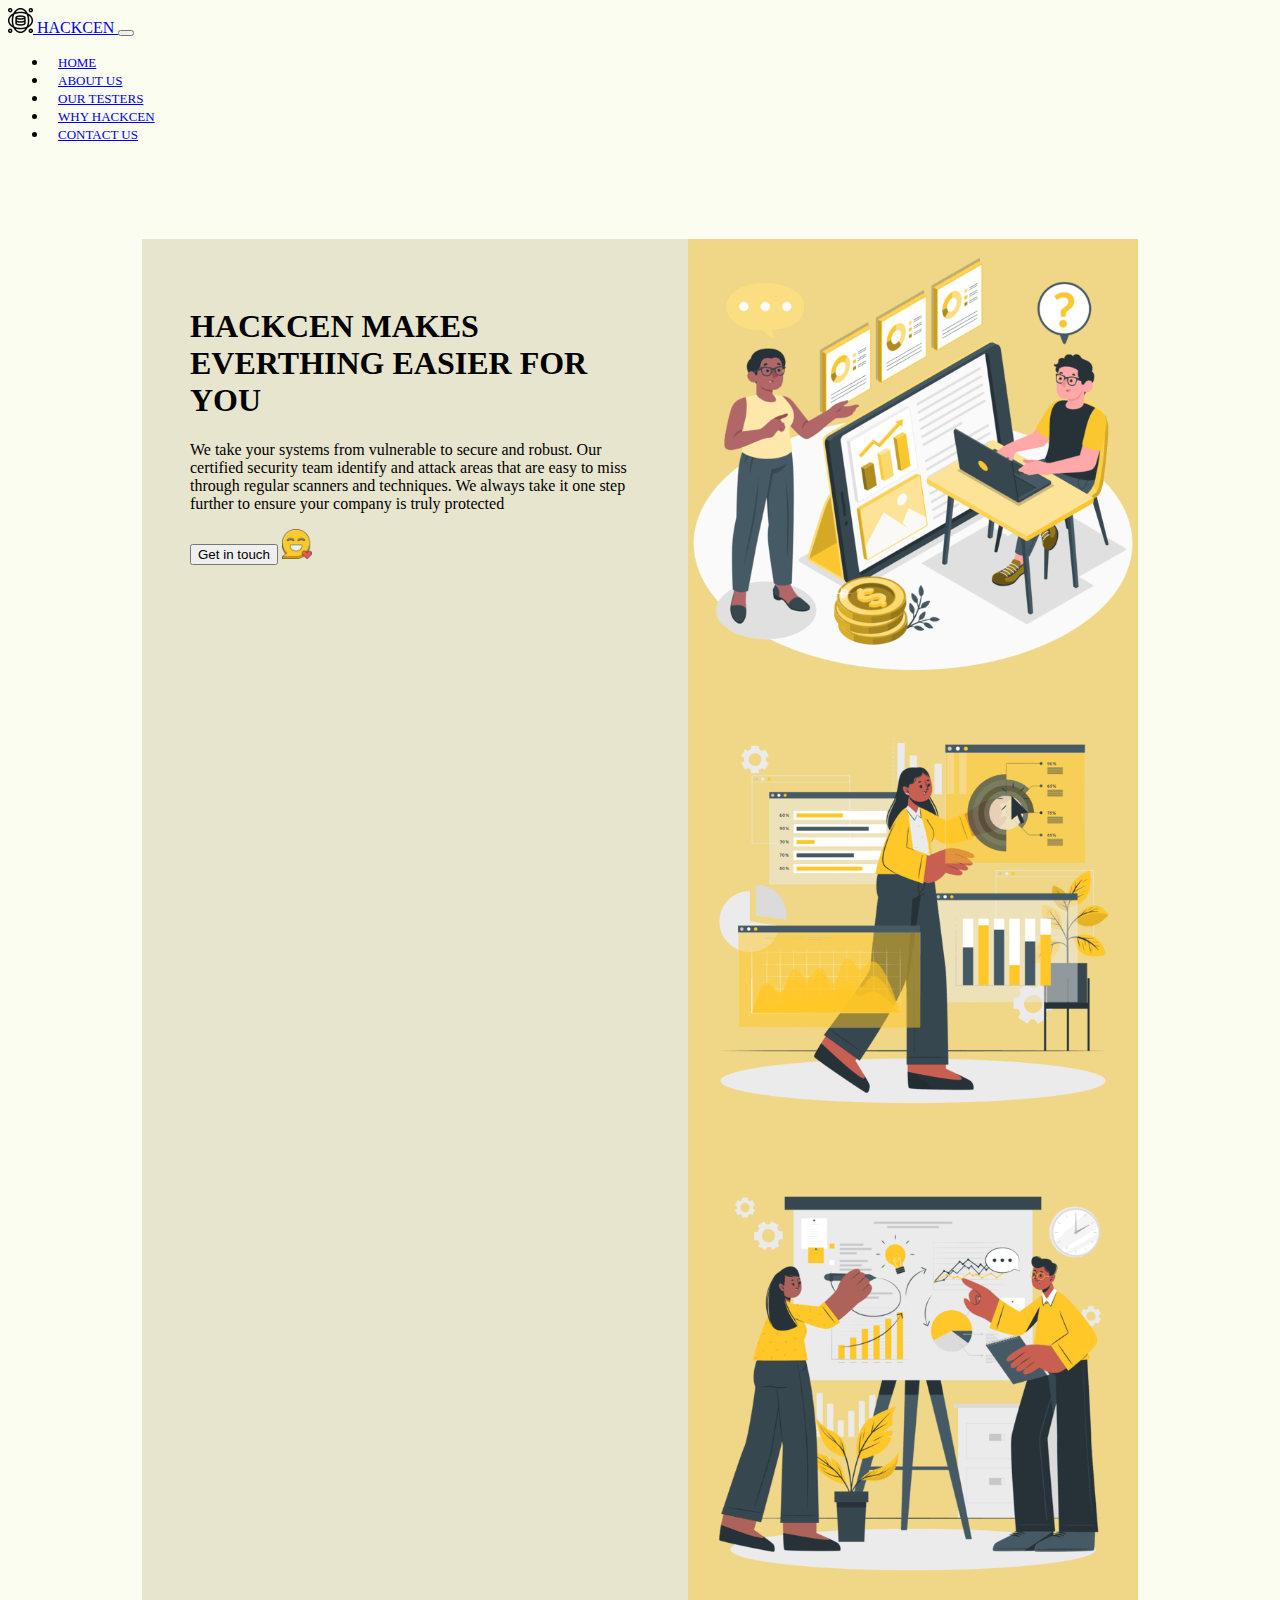
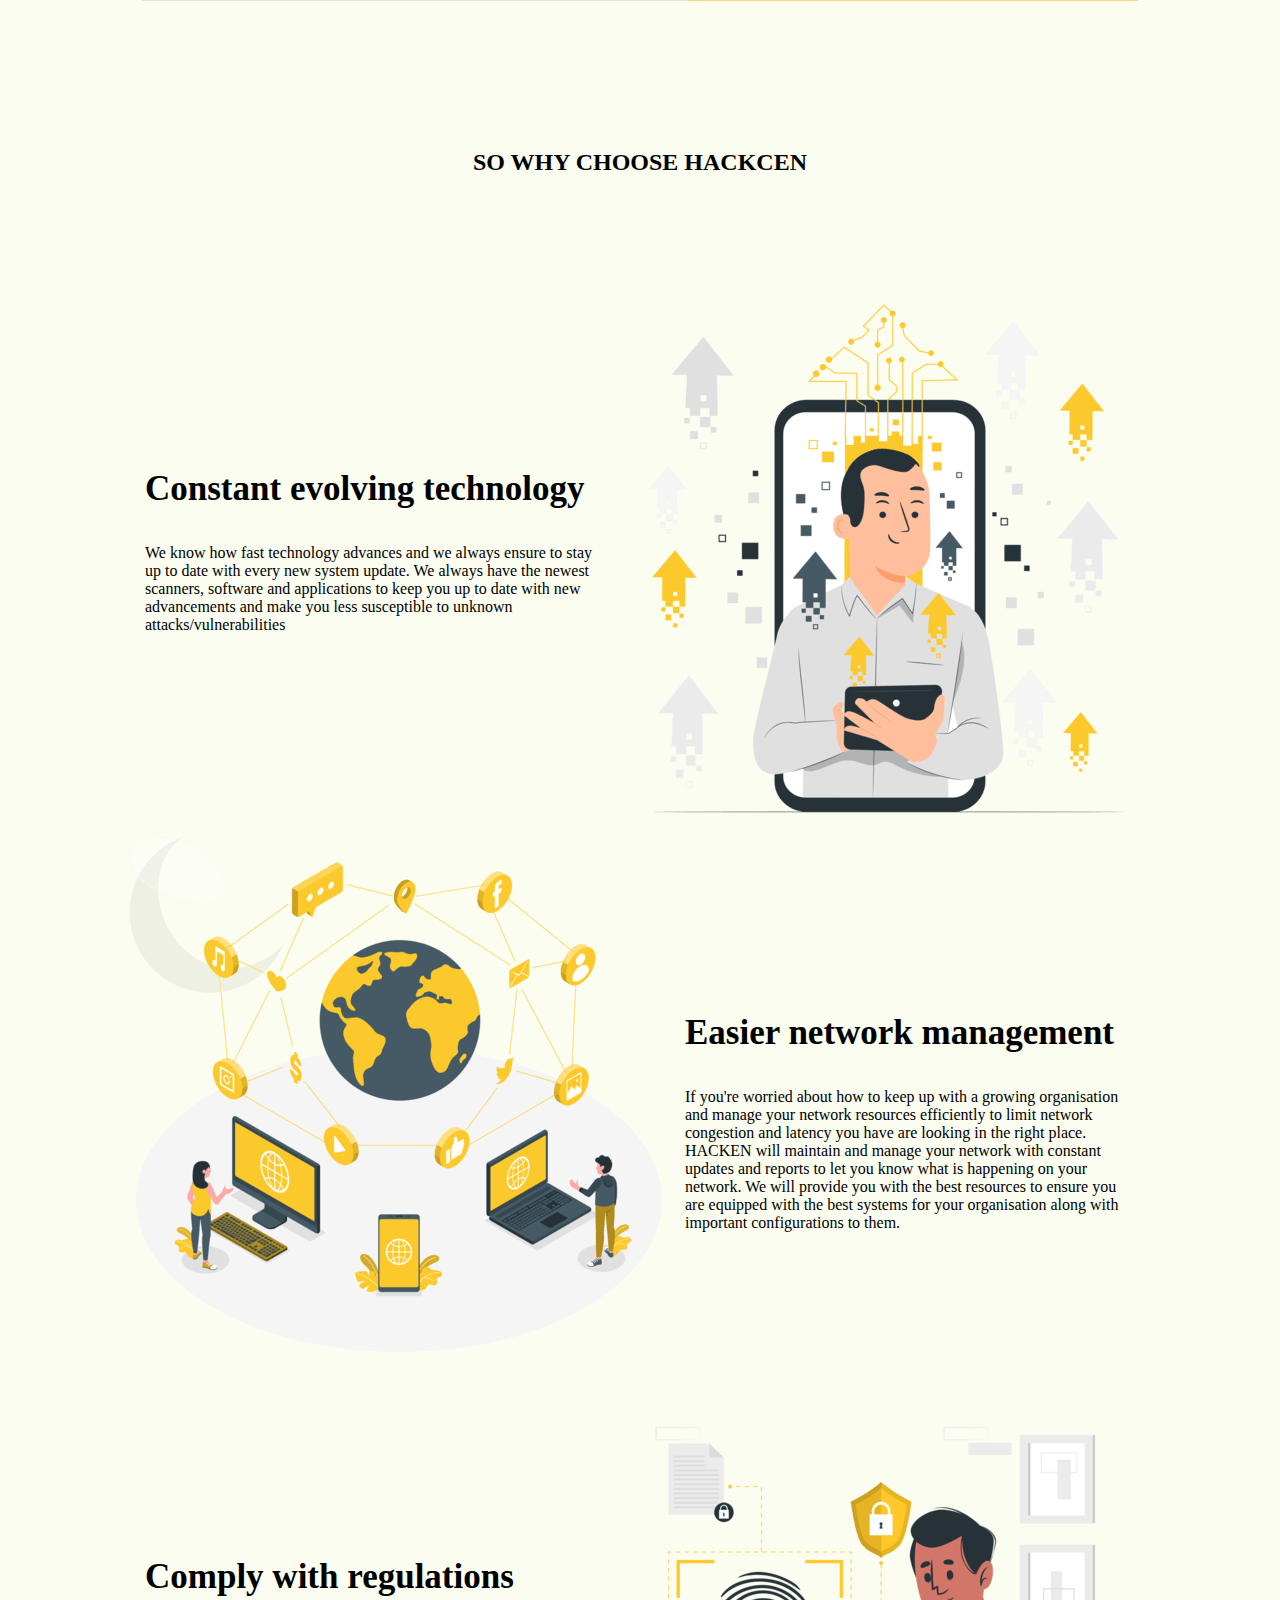
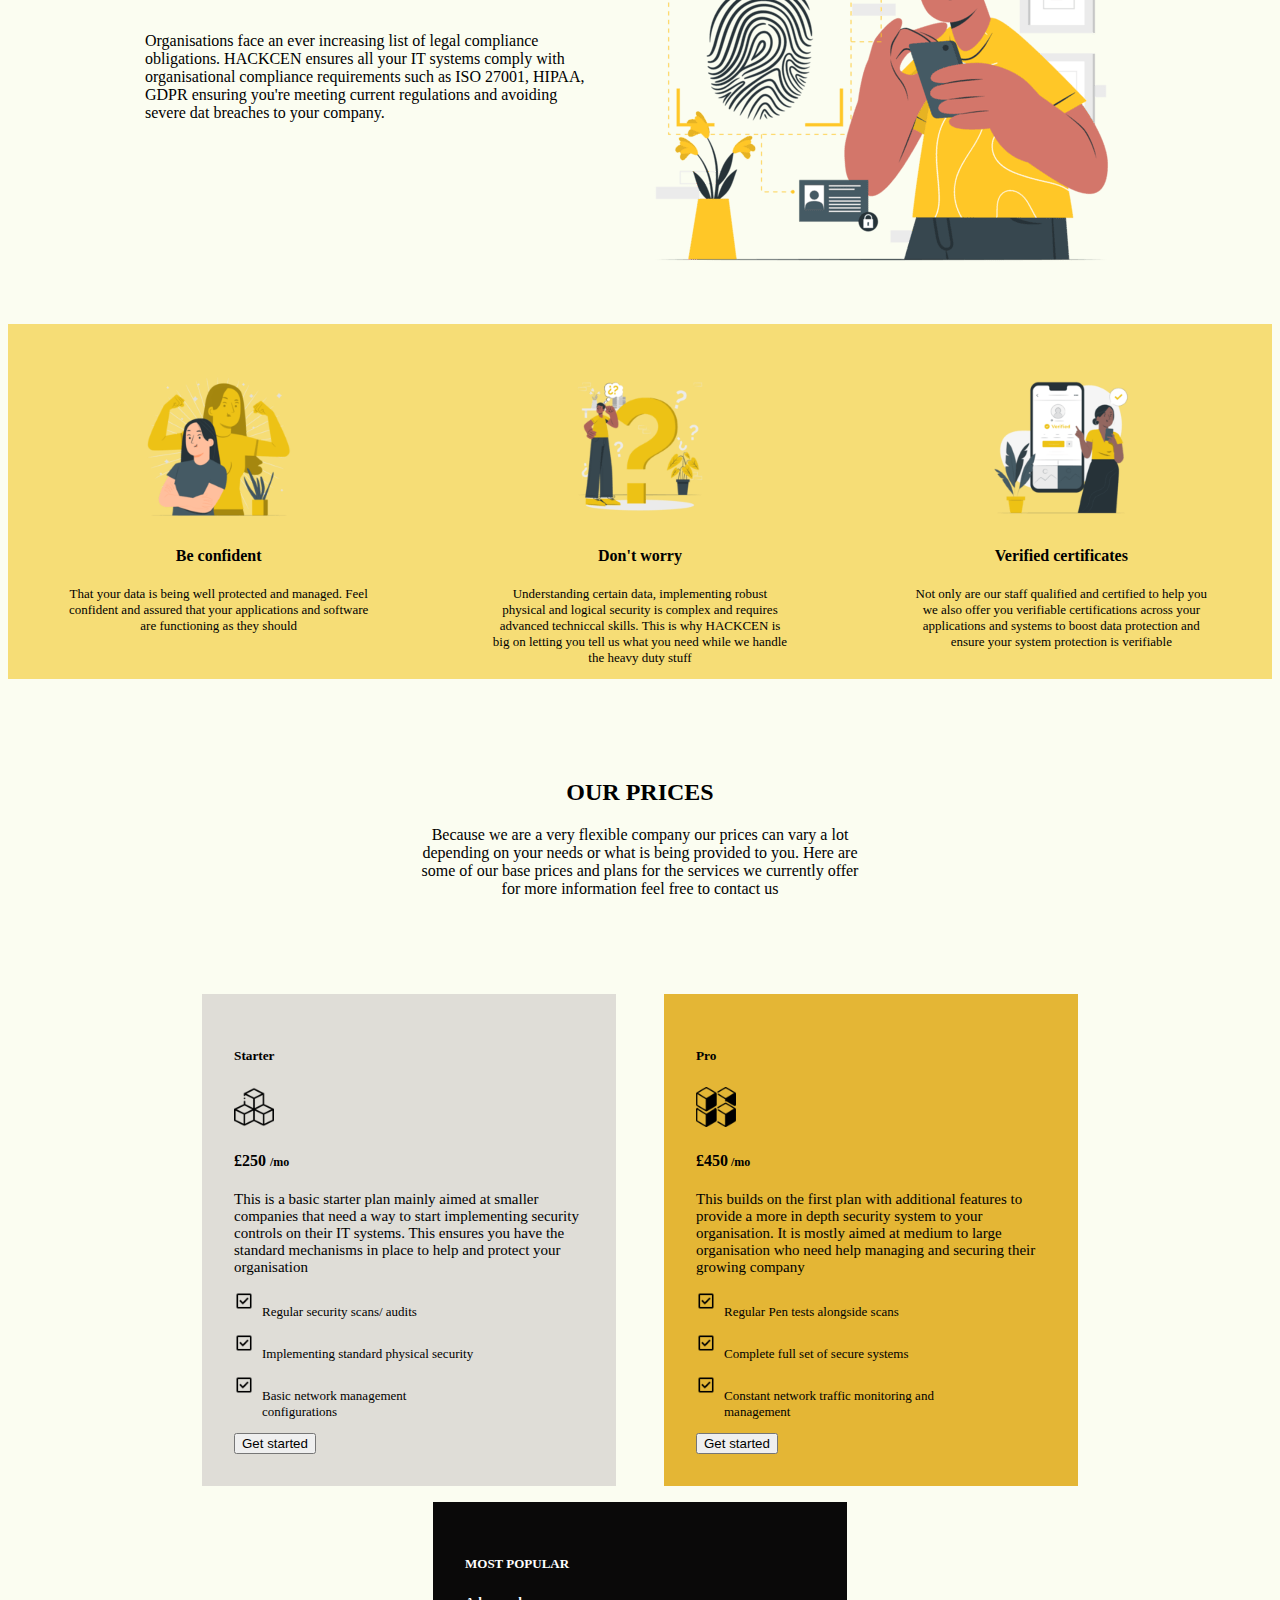
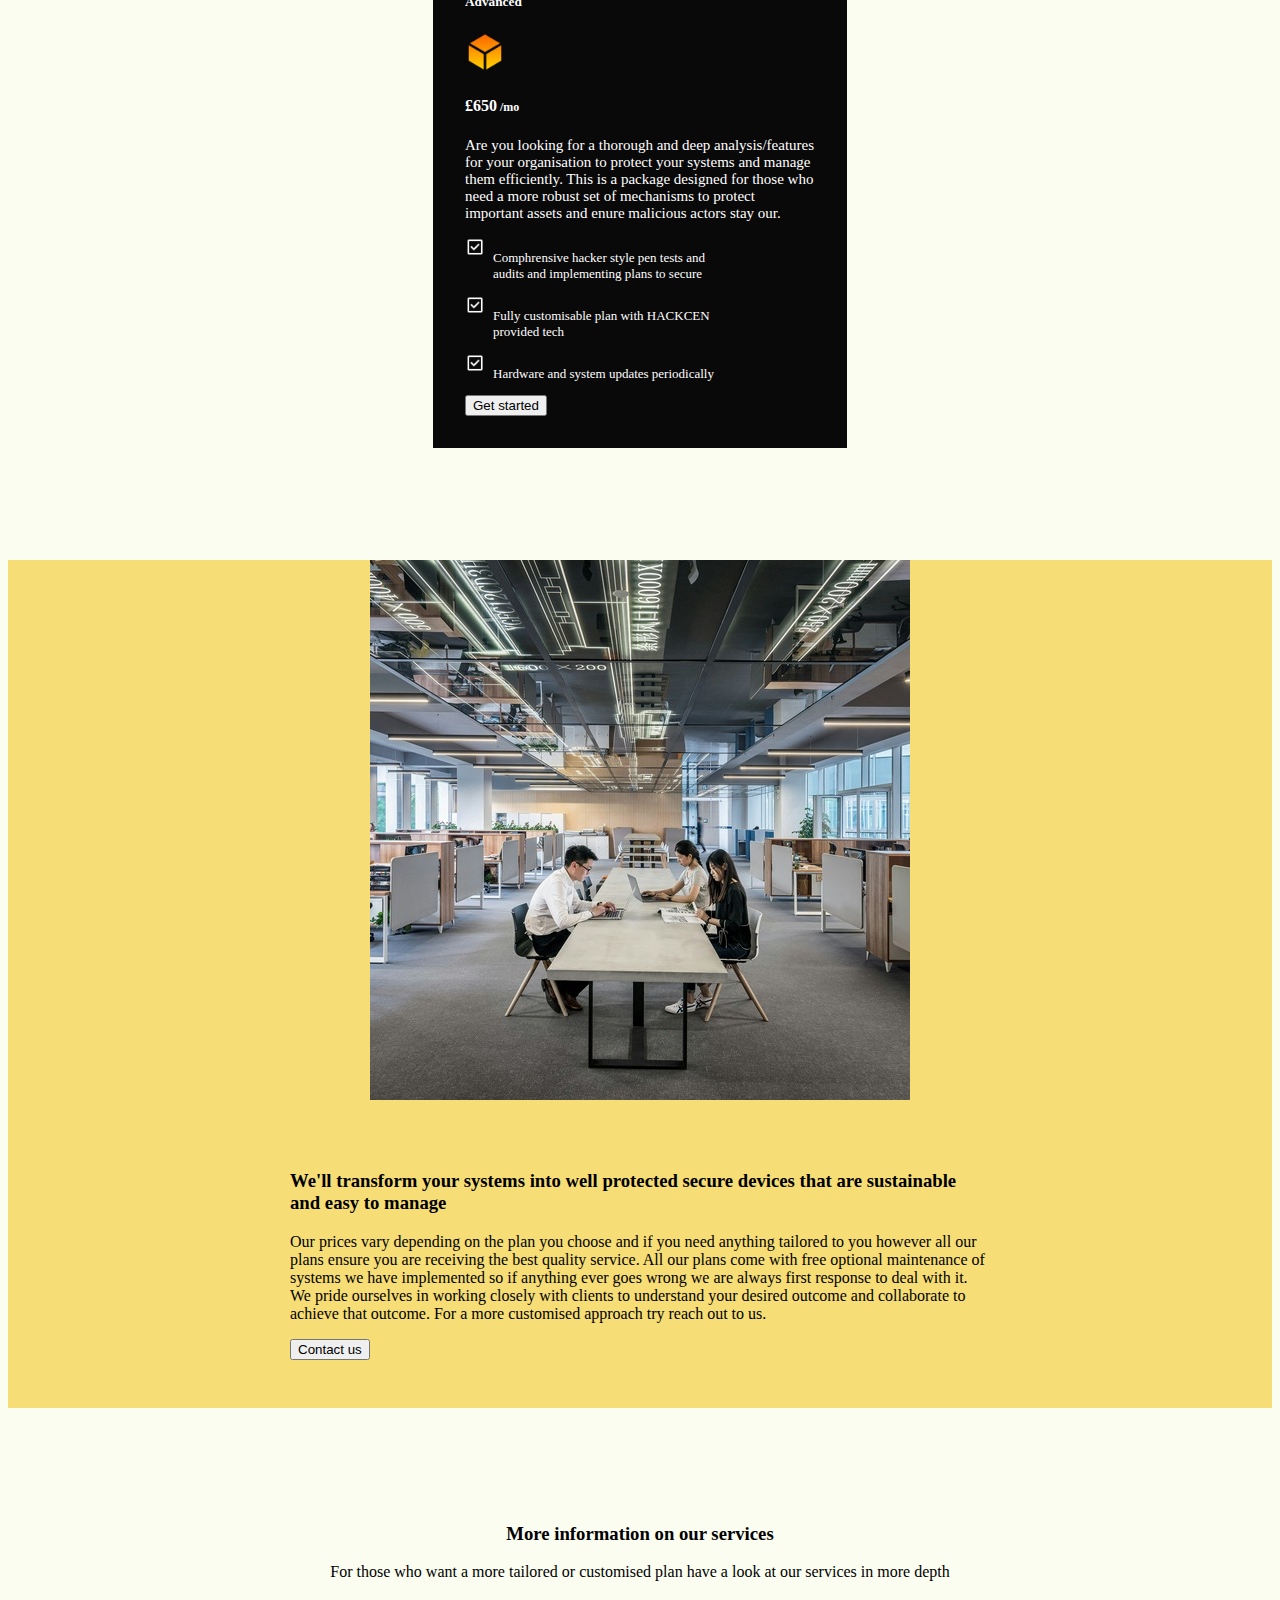
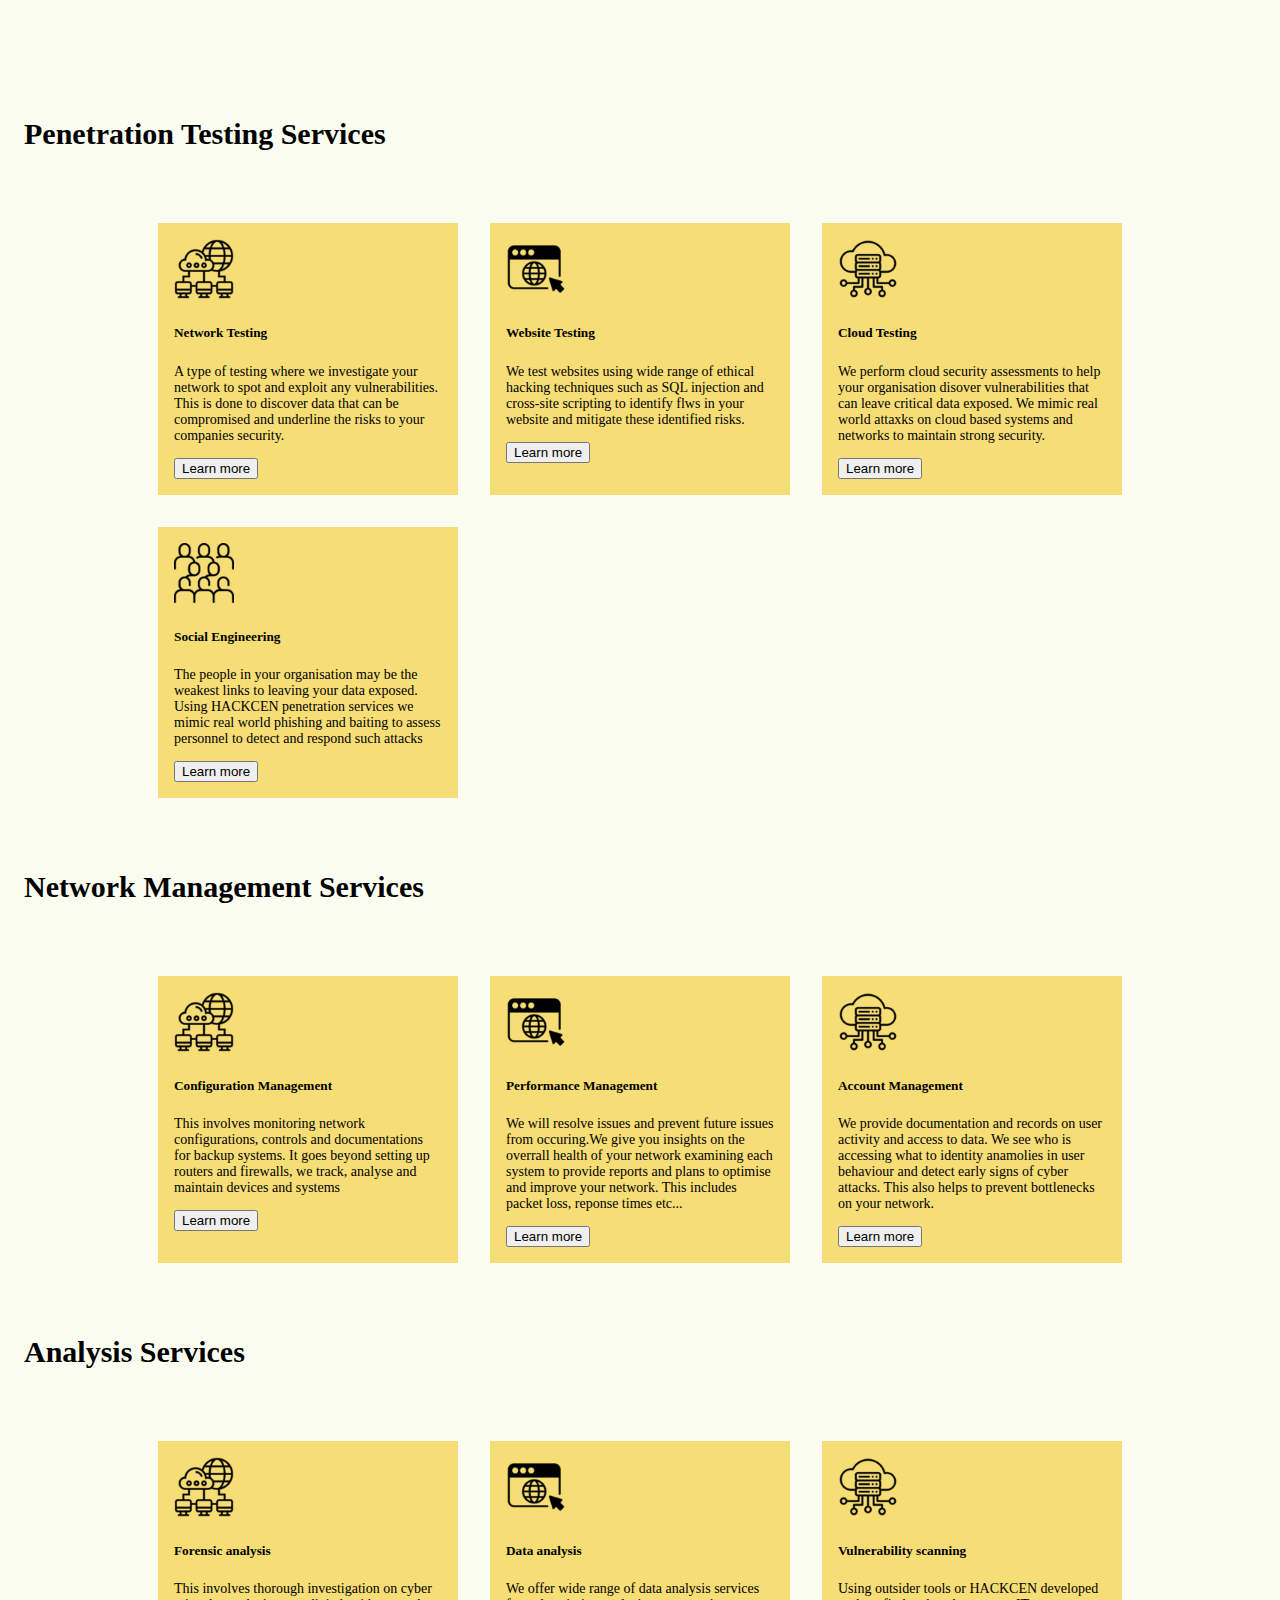
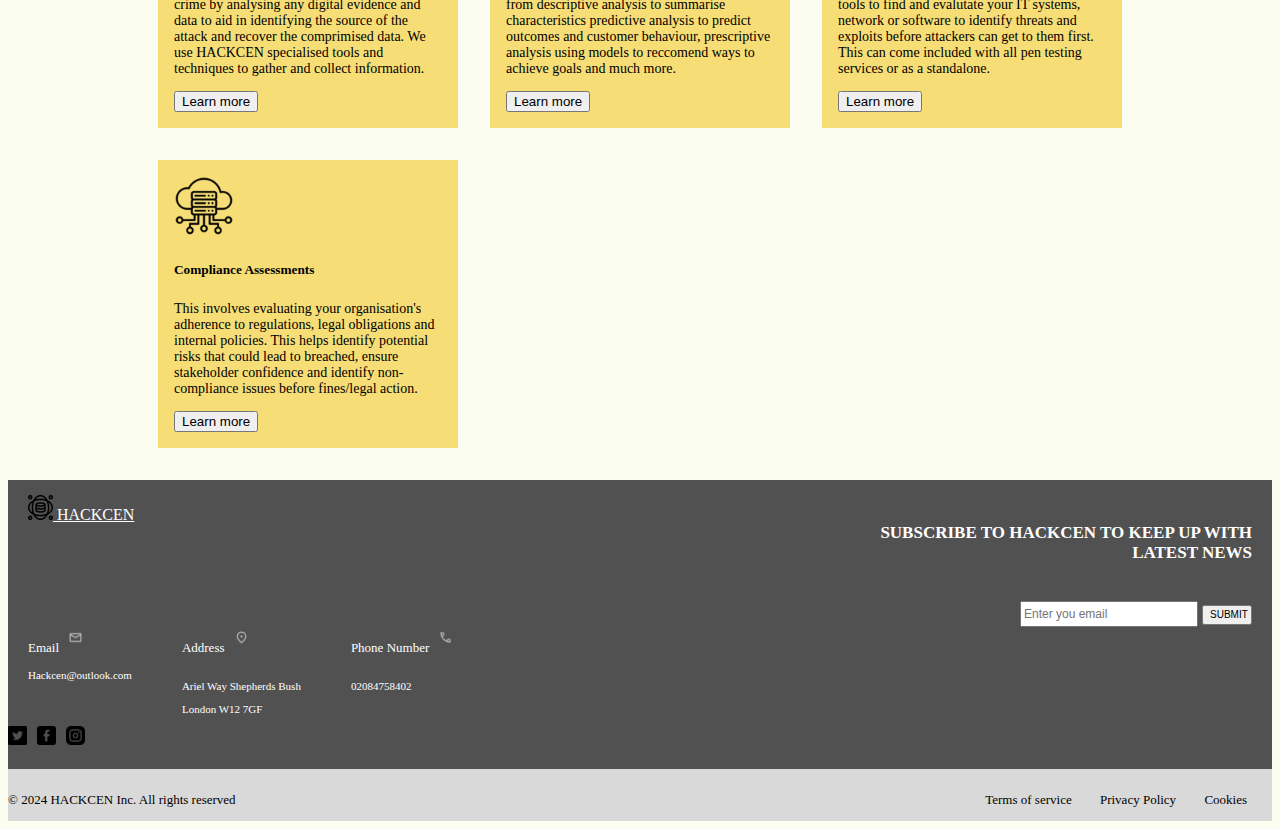
<file: whyhackcen.html>
<!DOCTYPE html>
<html lang="en">
<head>
    <meta charset="UTF-8">
    <meta name="viewport" content="width=device-width, initial-scale=1.0">
    <title>Why HACKCEN</title>
    <link href="https://cdn.jsdelivr.net/npm/bootstrap@5.0.2/dist/css/bootstrap.min.css" rel="stylesheet" integrity="sha384-EVSTQN3/azprG1Anm3QDgpJLIm9Nao0Yz1ztcQTwFspd3yD65VohhpuuCOmLASjC" crossorigin="anonymous">
    <link rel="stylesheet" href="css/style.css">
</head>
<body>
    <nav class="navbar navbar-expand-lg navbar-light">
        <div class="container-fluid">           
                <a class="navbar-brand" href="#">
                    <img src="images/data-science_6090707(1).png" alt="" width="25" height="25" class="d-inline-block align-text-top">
                  HACKCEN
                </a>
            <button class="navbar-toggler" type="button" data-bs-toggle="collapse" data-bs-target="#navbarSupportedContent" aria-controls="navbarSupportedContent" aria-expanded="false" aria-label="Toggle navigation">
              <span class="navbar-toggler-icon"></span>
            </button>
            <div class="collapse navbar-collapse" id="navbarSupportedContent">
              <ul class="navbar-nav ms-auto mb-2 mb-lg-0">
                <li class="nav-item">
                  <a class="nav-link" href="index.html">HOME</a>
                </li>
                <li class="nav-item">
                  <a class="nav-link" href="about.html">ABOUT US</a>
                </li>
                <li class="nav-item">
                    <a class="nav-link" href="testers.html">OUR TESTERS</a>
                  </li>
                  <li class="nav-item">
                    <a class="nav-link active" aria-current="page" href="whyhackcen.html">WHY HACKCEN</a>
                  </li>
                  <li class="nav-item">
                    <a class="nav-link" href="#">CONTACT US</a>
                  </li>
              </ul>
            </div>
          </div>
    </nav>

    <header class="wf1">
        <div class="wf1con">
            <div class="wf1textouter">
                <div class="wf1textcon">
                    <h1>HACKCEN MAKES EVERTHING EASIER FOR YOU</h1>
                    <p>We take your systems from vulnerable to  secure and robust. Our certified security team identify and attack areas that are easy to miss through regular scanners and techniques. We always take it one step further to ensure your company is truly protected</p>
                        <button>Get in touch</button>
                        <img src="images/happy_671810(1).png" alt="smiley">
                </div>
            </div>
            <div class="carouseldiv">
                <div id="carouselExampleSlidesOnly" class="carousel slide w1fcarousel" data-bs-ride="carousel">
                    <div class="carousel-inner">
                    <div class="carousel-item active">
                        <img src="images/Marketing consulting-amico(1).png" class="d-block w-100" alt="talking">
                    </div>
                    <div class="carousel-item">
                        <img src="images/Visual data-cuate(1).png" class="d-block w-100" alt="planning2">
                    </div>
                    <div class="carousel-item">
                        <img src="images/Business Plan-cuate(1).png" class="d-block w-100" alt="business plan">
                    </div>
                    </div>
                </div>
            </div>

        </div>
    </header>

    <article class="wf2">
        <h2>SO WHY CHOOSE HACKCEN</h2>

        <div class="wf2div1">
            <div class="wf2divimg">
            <img src="images/Digital transformation-pana(1).png" alt="tech up">
            </div>
            <div class="wf2divtext">
                <h3>Constant evolving technology </h3>
                <p>We know how fast technology advances and we always ensure to stay up to date with every new system update. We always have the newest scanners, software and applications to keep you up to date with new advancements and make you less susceptible to unknown attacks/vulnerabilities </p>
        </div>
        </div>

        
        <div class="wf2div2">
            <div class="wf2divimg">
            <img src="images/Online world-amico(1).png" alt="network ">
            </div>
            <div class="wf2divtext">
            <h3>Easier network management </h3>
            <p>If you're worried about how to keep up with a growing organisation and manage your network resources efficiently to limit network congestion and latency you have are looking in the right place. HACKEN will maintain and manage your network with constant updates and reports to let you know what is happening on your network. We will provide you with the best resources to ensure you are equipped with the best systems for your organisation along with important configurations to them. </p>
            </div>
        </div>

        <div class="wf2div3">
            <div class="wf2divimg">
            <img src="images/Fingerprint-cuate(1).png" alt="network ">
            </div>
            <div class="wf2divtext">
            <h3>Comply with regulations</h3>
            <p>Organisations face an ever increasing list of legal compliance obligations. HACKCEN ensures all your IT systems comply with organisational compliance requirements such as ISO 27001, HIPAA, GDPR ensuring you're meeting current regulations and avoiding severe dat breaches to your company.  </p>
            </div>
        </div>

    </article>


<section class="wf3">
    <div class="wf3con">
        <div class="wf3cons">
            <img src="images/Self confidence-pana(1).png" alt="confidence">
            <h4>Be confident </h4>
            <p>That your data is being well protected and managed. Feel confident and assured that your applications and software are functioning as they should</p>
        </div>

        <div class="wf3cons wf3conborder">
            <img src="images/Questions-cuate(1).png" alt="questions">
            <h4>Don't worry </h4>
            <p>Understanding certain data, implementing robust physical and logical security is complex and requires advanced techniccal skills. This is why HACKCEN is big on letting you tell us what you need while we handle the heavy duty stuff </p>
        </div>

        <div class="wf3cons">
            <img src="images/Verified-pana(1).png" alt="verfied">
            <h4> Verified certificates</h4>
            <p>Not only are our staff qualified and certified to help you we also offer you verifiable certifications across your applications and systems to boost data protection and ensure your system protection is verifiable </p>
        </div>

    </div>

</section>

<article class="wf4">
    <div class="wf4titlediv">
        <h2>OUR PRICES</h2>
        <p>Because we are a very flexible company our prices can vary a lot depending on your needs or what is being provided to you. Here are some of our base prices and plans for the services we currently offer for more information feel free to contact us</p>
    </div>
    <div class="wf4pricesouter">
        <div class="wf4pricescons wf4startercon">
            <h5>Starter</h5>
             <img src="images/starter.png" alt="cubes">
             <h4>£250 <span class="mo">/mo</span></h4>
             <p>This is a basic starter plan mainly aimed at smaller companies that need a way to start implementing security controls on their IT systems. This ensures you have the standard mechanisms in place to help and protect your organisation </p>
             <div class="wf4checkdiv">
                <img src="images/check_box_24dp_000000_FILL0_wght400_GRAD0_opsz24.png" alt="checkbox">
                <p>Regular security scans/ audits</p>
         </div>
         <div class="wf4checkdiv">
            <img src="images/check_box_24dp_000000_FILL0_wght400_GRAD0_opsz24.png" alt="checkbox">
            <p>Implementing standard physical security</p>
        </div>
        <div class="wf4checkdiv">
            <img src="images/check_box_24dp_000000_FILL0_wght400_GRAD0_opsz24.png" alt="checkbox">
            <p>Basic network management configurations</p>
        </div>
        <button>Get started</button>
    </div>

            <div class="wf4pricescons wf4procon">
                <h5>Pro</h5>
                 <img src="images/pro.png" alt="cubes2">
                 <h4>£450<span class="mo"> /mo</span></h4>
                 <p>This builds on the first plan with additional features to provide a more in depth security system to your organisation. It is mostly aimed at medium to large organisation who need help managing and securing their growing company</p>

                 <div class="wf4checkdiv">
                        <img src="images/check_box_24dp_000000_FILL0_wght400_GRAD0_opsz24.png" alt="checkbox">
                        <p>Regular Pen tests alongside scans</p>
                 </div>
                 <div class="wf4checkdiv">
                    <img src="images/check_box_24dp_000000_FILL0_wght400_GRAD0_opsz24.png" alt="checkbox">
                    <p>Complete full set of secure systems</p>
                </div>
                <div class="wf4checkdiv">
                    <img src="images/check_box_24dp_000000_FILL0_wght400_GRAD0_opsz24.png" alt="checkbox">
                    <p>Constant network traffic monitoring and management </p>
                </div>
                <button>Get started</button>
            </div>

            <div class="wf4pricescons wf4advanceedcon">
                <h5 id="popular">MOST POPULAR</h5>
                <h5>Advanced</h5>
                 <img src="images/yellow_cube.png" alt="yellow cube">
                 <h4>£650<span class="mo"> /mo</span></h4>
                 <p>Are you looking for a thorough and deep analysis/features for your organisation to protect your systems and manage them efficiently. This is a package designed for those who need a more robust set of mechanisms to protect important assets and enure malicious actors stay our. </p>

                 <div class="wf4checkdiv">
                        <img src="images/white checkbox.png" alt="checkbox">
                        <p>Comphrensive hacker style pen tests and audits and implementing plans to secure</p>
                 </div>
                 <div class="wf4checkdiv">
                    <img src="images/white checkbox.png"alt="checkbox">
                    <p>Fully customisable plan with HACKCEN provided tech</p>
                </div>
                <div class="wf4checkdiv">
                    <img src="images/white checkbox.png" alt="checkbox">
                    <p> Hardware and system updates periodically </p>
                </div>
                <button>Get started</button>
            </div>

    </div>

        <div class="wf4con2">
            <div class="wf4con2img">
                <img src="images/office.jpg" alt="office">
            </div>

            <div class="wf4context">
                <h3>We'll transform your systems into well protected secure devices that are sustainable and easy to manage </h3>
                <p>Our prices vary depending on the plan you choose and if you need anything tailored to you however all our plans ensure you are receiving the best quality service. All our plans come with free optional maintenance of systems we have implemented so if anything ever goes wrong we are always first response to deal with it. We pride ourselves in working closely with clients to understand your desired outcome and collaborate to achieve that outcome. For a more customised approach try reach out to us. </p>
                <button>Contact us</button>


            </div>

        </div>
</article>

<article class="wf5">

    <div class="wf5title">
        <h3>More information on our services </h3>
        <p>For those who want a more tailored or customised plan have a look at our services in more depth  </p>
    </div>

    <h4>Penetration Testing Services</h4>
    <div class="wf5outercons">
        <div class="wf5servicescon">
            <img src="images/network_icon.png" alt="network">
            <h5>Network Testing</h5>
            <p>A type of testing where we investigate your network to spot and exploit any vulnerabilities. This is done to discover data that can be compromised and underline the risks to your companies security.</p>
            <button>Learn more</button>
        </div>

        <div class="wf5servicescon">
            <img src="images/web.png" alt="website">
            <h5>Website Testing</h5>
            <p>We test websites using wide range of ethical hacking techniques such as SQL injection and cross-site scripting to identify flws in your website and mitigate these identified risks.</p>
            <button>Learn more</button>
        </div>

        <div class="wf5servicescon">
            <img src="images/cloud.png" alt="cloud">
            <h5>Cloud Testing</h5>
            <p>We perform cloud security assessments to help your organisation disover vulnerabilities that can leave critical data exposed. We mimic real world attaxks on cloud based systems and networks to maintain strong security.  </p>
            <button>Learn more</button>
        </div>

        <div class="wf5servicescon">
            <img src="images/social.png" alt="people">
            <h5>Social Engineering</h5>
            <p>The people in your organisation may be the weakest links to leaving your data exposed. Using HACKCEN penetration services we mimic real world phishing and baiting to assess personnel to detect and respond such attacks</p>
            <button>Learn more</button>
        </div>
    </div>

    
    <h4>Network Management Services</h4>
    <div class="wf5outercons">
        <div class="wf5servicescon wf5networkcons">
            <img src="images/network_icon.png" alt="network">
            <h5>Configuration Management</h5>
            <p>This involves monitoring network configurations, controls and documentations for backup systems. It goes beyond setting up routers and firewalls, we track, analyse and maintain devices and systems</p>
            <button>Learn more</button>
        </div>

        <div class="wf5servicescon wf5networkcons">
            <img src="images/web.png" alt="website">
            <h5>Performance Management</h5>
            <p>We will resolve issues and prevent future issues from occuring.We give you insights on the overrall health of your network examining each system to provide reports and plans to optimise and improve your network. This includes packet loss, reponse times etc...</p>
            <button>Learn more</button>
        </div>

        <div class="wf5servicescon wf5networkcons">
            <img src="images/cloud.png" alt="cloud">
            <h5>Account Management</h5>
            <p>We provide documentation and records on user activity and access to data. We see who is accessing what to identity anamolies in user behaviour and detect early signs of cyber attacks. This also helps to prevent bottlenecks on your network.  </p>
            <button>Learn more</button>
        </div>   
    </div>

    <h4>Analysis Services</h4>
    <div class="wf5outercons">
        <div class="wf5servicescon wf5networkcons">
            <img src="images/network_icon.png" alt="network">
            <h5>Forensic analysis </h5>
            <p>This involves thorough investigation on cyber crime by analysing any digital evidence and data to aid in identifying the source of the attack and recover the comprimised data. We use HACKCEN specialised tools and techniques to gather and collect information.</p>
            <button>Learn more</button>
        </div>

        <div class="wf5servicescon wf5networkcons">
            <img src="images/web.png" alt="website">
            <h5>Data analysis</h5>
            <p>We offer wide range of data analysis services from descriptive analysis to summarise characteristics predictive analysis to predict outcomes and customer behaviour, prescriptive analysis using models to reccomend ways to achieve goals and much more.</p>
            <button>Learn more</button>
        </div>

        <div class="wf5servicescon wf5networkcons">
            <img src="images/cloud.png" alt="cloud">
            <h5>Vulnerability scanning</h5>
            <p>Using outsider tools or HACKCEN developed tools to find and evalutate your IT systems, network or software to identify threats and exploits before attackers can get to them first. This can come included with all pen testing services or as a standalone. </p>
            <button>Learn more</button>
        </div>
        
        <div class="wf5servicescon wf5networkcons">
            <img src="images/cloud.png" alt="cloud">
            <h5>Compliance Assessments</h5>
            <p>This involves evaluating your organisation's adherence to regulations, legal obligations and internal policies. This helps identify potential risks that could lead to breached, ensure stakeholder confidence and identify non-compliance issues before fines/legal action.</p>
            <button>Learn more</button>
        </div>  
    </div>
</article>

<!--ADD TEXT BEFORE FOOTER-->

<footer>
    <div class="subscribelogodiv">
      <div class="footerlogo">
        <a class="navbar-brand" href="#">
          <img src="images/data-science_6090707(1).png" alt="" width="25" height="25" class="d-inline-block align-text-top">
        HACKCEN
      </a>
      </div>

      <div class="subscribe">
        <h5>SUBSCRIBE TO HACKCEN TO KEEP UP WITH LATEST NEWS</h5>
        <div class="formdiv">
          <form action="POST" class="emailform">
          <input type="email" name="email" id="email" placeholder="Enter you email" class="emailinput">
          <button type="submit" class="submitbutton">SUBMIT</button>
          </form>
        </div>
      </div>
  </div>

  <div class="emailphonediv">
    <div class="email">
      <div class="logodiv">
        <p class="logotext">Email</p>
        <img src="images/mail_16dp_E8EAED_FILL0_wght400_GRAD0_opsz20.png" alt="mail">
      </div>
    <a href="#">Hackcen@outlook.com</a>
    </div>

    <div class="address">
      <div class="logodiv">
        <p class="logotext">Address</p>
        <img src="images/location_on_16dp_E8EAED_FILL0_wght400_GRAD0_opsz20.png" alt="address">
      </div>
      <p>Ariel Way Shepherds Bush</p> 
        <p>London W12 7GF</p>
  </div>

    <div class="phone">
      <div class="logodiv">
        <p class="logotext">Phone Number</p>
        <img src="images/call_16dp_E8EAED_FILL0_wght400_GRAD0_opsz20.png" alt="phone">
      </div>
      <p>02084758402</p>
    </div>
  </div>

  <div class="socials">
    <div>
      <img src="images/twitter_1384049(1).png" alt="twitter">
    </div>

    <div>
      <img src="images/facebook_3536423(1).png" alt="facebook">
    </div>

    <div>
      <img src="images/instagram_1400829(1).png" alt="instagram">
    </div>
  </div>

  <section class="footersection">
    <div class="footersec">
      <div class="footernav1">
      <p>© 2024 HACKCEN Inc. All rights reserved </p>
      </div>
      <div class="footernav2">
      <ol>
        <li><a href="#">Terms of service</a></li>
        <li> <a href="#">Privacy Policy</a></li>
        <li> <a href="#">Cookies</a></li>
      </ol>
      </div>

    </div>
  </section>

  </footer>














    
    
    <script src="https://cdn.jsdelivr.net/npm/bootstrap@5.0.2/dist/js/bootstrap.bundle.min.js" integrity="sha384-MrcW6ZMFYlzcLA8Nl+NtUVF0sA7MsXsP1UyJoMp4YLEuNSfAP+JcXn/tWtIaxVXM" crossorigin="anonymous"></script>
</body>
</html>
</file>
<file: css/style.css>
.nav-link{
    font-size: 13px;
    margin-left: 10px;
}

.titlecon{
    display: flex;
    flex-direction: row-reverse;
    justify-content: center;
    flex-wrap: wrap-reverse;
    padding-left: 10px;
    
}
.image-title img{
 max-width: 90%;
}
.image-title{
min-width: 50%;
}

.text-title{
    width: 600px;
    padding-top: 100px;
}
.text-title h3{
    font-size: 13px;
    
}
.text-title h1{
    font-size: 50px;
    padding-top: 11px;
}
.text-title p{
    padding: 13px 15px 20px 0px;
}
.buttons a{
    text-decoration: none;
    color: black;
}
.moreinfo{
    padding-left: 15px;
}
body{
    background-color: rgba(251, 253, 241, 1);
    overflow-x: hidden;
}


.frame2{
    background-color: rgba(223, 233, 184, 1);
}

.frame2cons{
    display: flex;
    justify-content: center;
    padding: 50px;
    padding-top: 60px;
}

.frame2cons img{
    max-width: 150px;
    max-height: 150px;
}
.frame2text{
    max-width: 250px;
    font-size: 13px;
    flex-shrink: 0;
}
.frame2text p{
    font-size: 12px;
}

.frame2text h5{
    font-size: 15px;
    font-weight: 600;
}

.row{
    gap: 1fr;
}
.help{
    padding: 10px;
}

.iconstext{
    display: flex;
    width: 400px;
    padding: 30px 40px 0px 0px ;
    margin-left: 120px;
    
}
.iconstext img{
    max-width: 40px;
    max-height: 40px;
}
.iconstext p{
    padding-left: 20px;
    font-size: 14px;
}

.frame3con{
    display: flex;
    flex-wrap: wrap;
    justify-content: center;
    padding-bottom: 50px;
}

.frame3con{
    padding-top: 120px;
    padding-right: 15px;
    padding-bottom: 120px;
}

.frame4cons{
    text-align: center;
    justify-content: center;
}
.frame4cons img{
    width: 150px;
}
.frame4cons h4{
    font-size: 17px;
}
.frame4cons p{
    font-size: 13px;
    padding: 10px;
}
.frame4{
    background-color: rgba(223, 233, 184, 1);
}
.frame4grid{
        display: grid;
        grid-template-columns: 
        repeat(3,300px);
        gap: 20px;
        justify-content: center;
        padding-top: 50px;
        padding-bottom: 100px;
}

.frame4text{
    text-align: center;
    width: 600px;
    margin: auto;
    padding-top: 40px;
}
.frame4cons{
    background-color: rgb(196, 201, 186);
    border-radius: 40px;
}

footer{
    background-color: rgba(81, 81, 81, 1);
}
.subscribelogodiv{
    display: flex;
    justify-content: space-between;
    padding-top: 15px;
}
.formdiv{
   float: right;
   padding-top: 10px;
}
.formdiv button{
    width: 50px;
    height: 20px;
    font-size: 10px;
}
.formdiv input{
    height: 20px;
    width: 170px;
    font-size: 12px;
}
.subscribe{
    float: right;
    text-align: right;
    width: 400px;
    padding-right: 20px;
    color: white;
}
.subscribe h5{
    font-size: 17px;
}
.logodiv img{
    width: 15px;
    height: 15px;
    opacity: 70%;
    margin-top: 3px;
}

.logodiv{
    display: flex;
    gap: 9px;

}
.logotext{
    font-size: 13px;
}
.emailphonediv{
    display: flex;
    color: white;
    font-size: 11px;
    gap: 50px;
    padding-left: 20px;
}
.emailphonediv a{
    text-decoration: none;
    color: white;
}
.footerlogo{
    padding-left: 20px;
}
.footerlogo a{
    color: white;
}

.socials{
    display: flex;
    gap: 10px;
    padding-left: 20px;
    padding-bottom: 20px;
}
.socials img{
    width: 19px;
}
.footersection{
    background-color: rgba(217, 217, 217, 1);
}
.footernav2 ol{
    list-style: none;
}
.footernav2 li{
    display: inline-block;
    margin-right: 25px;
}
.footernav2 a{
    text-decoration: none;
    color: black;
}
.footersec{
    display: flex;
    justify-content: space-between;
    font-size: 13px;
    padding-top: 10px;
}
/*testers page*/
.outsidecarousel1{
    max-width: 100%;
}

.outsidecarousel2{
    max-width: 900px;
    margin: auto;
}



.testersTitle h1{
    text-align: center;
    max-width: 700px;
    margin: auto;
    padding-top: 20px;
}
.testersTitle p{
    text-align: center;
    max-width: 700px;
    margin: auto;
    padding-top: 20px;
}
.testersTitle{
    padding-top: 90px;
}
.testersTitle p{
    padding-bottom: 50px;
}
/*Testers frame2*/

.gridconsimg img{
    max-width: 150px;
    border: 1px solid black;
}

.gridconstext p{
    max-width: 300px;
    font-size: 12px;
}
.socials{
    padding-left: 0%;
}
.gridconstext{
    padding-left: 3%;
}
#brand{
    text-align: center;
}
.gridcons{
    display: flex;
}
.frame2testers{
    padding-top: 8rem;
}
.frame2testers h2{
    text-align: center;
}
.gridcon{
    display: grid;
    grid-template-columns: 
    repeat(2,450px);
    gap: 35px;
    justify-content: center;
    padding-top: 5rem;
    padding-right: 2rem;
    padding-left: 4rem;

}

.frame2final{
    text-align: center;
    width: 100%;
    margin: auto;
    padding-top: 4rem;
    padding-bottom: 5rem;
    max-width: 750px;
}
/*frame3 testers*/
.testersframe3{
    background-color: rgba(163, 181, 181, 1);
}
.tframe3title{
    text-align: center;
    width: 100%;
    margin: auto;
    padding-top: 4rem;
    max-width: 450px;
}
.tframe3title h2{
    font-size: 25px;
}

.trustimg{
    width: 100%;
    max-width: 200px;
    margin-left: 3rem;
}
.trusttext{
    max-width: 300px;
}
.trustpara{
    font-size: 13px;
}

.tframe3row{
    display: grid;
    grid-template-columns: 
    repeat(auto-fit,minmax(250px,max-content));
    gap: 4rem;
    justify-content: center;
    padding: 4rem;

}
.tframecons h5{
    text-align: center;
}
.tframecons{
    background-color: rgba(217, 217, 217, 1);
    padding: 1rem;
    border-radius: 20px;
}

.frame3sec2{
    display: flex;
    justify-content: center;
    flex-wrap: wrap;
    column-gap: 2rem;
    padding-bottom: 3rem;
}
.f3sec2txt{
    max-width: 450px;
    width: 100%;
    padding-top: 7rem;
}
.f3sec2txt h4{
    text-align: center;
    font-size: 30px;
}
.f3sec2txt p{
    font-size: 15px;
    padding-top: 1rem;
    padding-bottom: 1rem;
    width: 100%;
    text-align: center
}
.f3sec2txt button{
    margin-left: 10rem;
}
.f3sec2img img{
    max-width: 550px;
    width: 100%;
    
}

.testersframe4{
    background-color: rgba(251, 253, 241, 1);
}
.tf4con{
    display: flex;
    justify-content: center;
    flex-wrap: wrap;
    gap: 5rem;
    padding-top: 5rem;
    padding-bottom: 6rem;
    
}
.tf4cons{
    background-color: rgba(217, 217, 217, 1);
    padding: 1rem;
    border-radius: 15px;
    
}
.tf4cons img{
    max-width: 190px;
    width: 100%;
    border: 1px solid black;
    margin-left: 3rem;
    
}
.tf4cons p{
    max-width: 300px;
    text-align: center;    
}
.tf4butt{
    padding-top: 1rem;
    margin-left: 7rem;
}

/*ABOUT US PAGE*/

.af1para img{
    max-width: 25px;
    width: 100%;
}

.af1para{
    text-align: right;
    max-width: 250px;
    font-size: 13px;   
}
.af1titlecon{
    display: flex;
    justify-content: space-between;   
    flex-wrap: wrap; 
    column-gap: 3rem;
    padding-top: 5rem;
}

.af1title h1{
    font-size: 80px;
    max-width: 600px;
}


.af1{
    padding: 1rem;
    max-width: fit-content;
    margin-left: auto;
    margin-right: auto;
    width: 90%;
    padding-bottom: 7rem;
}

.af1img{
    width: 100%; 
    padding-top: 2rem;
   
}
.af1img img{
    max-width: 100%;
    border: 1px solid black;
    border-radius: 10px;
    
}

.af2con h2{
    text-align: center;
    color: white;
}
.af2consimg{
    max-width: 70px;
    background-color: rgba(251, 253, 241, 1);
    padding: 5px;
    border-radius: 50px;
    border: 2px solid rgb(137, 100, 151);
    
}

.af2gridcon{
    display: grid;
    grid-template-columns: 
    repeat(auto-fit,minmax(150px,1fr));
    justify-content: center;
    padding: 2rem;
    row-gap: 1rem;
    column-gap: 4rem;
}

#iasme{
    max-width: 200px;
}

.af2cons{
   justify-self: center;
   text-align: center;  
   background-color: rgb(218, 211, 230);
   width: 190px;
   padding: 1rem;
   padding-top: 2rem;
   border-radius: 50px;
   border: 1px solid black;

}


.af2{
    background-color: rgba(144, 123, 194, 1);
    padding-top: 3rem;
}

.af3img img{
    max-width: 680px;
    float: right;
    width: 100%;
}

.af3con{
    display: flex;
    flex-wrap: wrap;
    justify-content: center;
    /*background-color: rgba(202, 190, 231, 1);*/    
}

.af3textcon{
    max-width: 650px;
    padding: 1rem;
    padding-top: 6rem;
}

.af3textcon h3{
    font-size: 35px;
    padding-bottom: 1rem;
}


.af3{
    padding-top: 4rem;
}



.af4innerimg img{
    max-width: 500px;
    width: 100%;
}

.af4inner1text{
    max-width: 600px;
    padding-top: 1rem;
}
.af4inner1text h5{
    font-size: 15px;
}
#af4inner1para1{
    font-size: 12px;
}

#af4inner1para2{
    font-size: 14px;
}

.af4inner1{
    max-width: fit-content;
    width: 100%;
    padding: 1rem;
}

.af4inner2 h3{
    font-size: 23px;
}

#af4inner2h3{
    text-align: left;
}

.af4inner2constext{
    width: 400px;
    padding-left: 1rem;
}

.af4inner2constext h4{
    font-size: 19px;
    background-color: rgba(144, 123, 194, 1);
    padding: 0.5rem;
}


.af4inner2constext h5{
    font-size: 15px;
}

.af4inner2constext p{
    font-size: 12px;
}

.af4inner2consimg{
    max-width: 125px;
    width: 100%;
}

.af4inner2consimg img{
    border: 1px solid black;
}
.af4inner2cons{
    display: flex;
}

.af4outercon{
    display: flex;
    justify-content: center;
    column-gap: 5rem;
    flex-wrap: wrap;
    row-gap: 1rem;
}

.af4inner2flex{
    display: flex;
    row-gap: 4rem;
    flex-direction: column;
}

.af4con h3{
    text-align: center;
    padding-bottom: 3rem;
}

.af4butt2{
    margin: auto;
}

.af4inner2{
    max-width: fit-content;
    width: 100%;
    padding: 1rem;
}

.af4con{
    background-color: rgba(202, 190, 231, 1);
    padding-top: 5rem;
    padding-bottom: 4rem;
}

.af5cons{
    text-align: center; 
    max-width: 200px;  
    width: 100%;
    margin: auto;
    color: white;
}

.af5con{
    display: grid;
    grid-template-columns: 
    repeat(auto-fit,minmax(220px,1fr));
    justify-content: center;
    row-gap: 2rem;
    padding-top: 1rem;

}

.af5{
    background-color: rgba(144, 123, 194, 1);
}


.af6gridcons img{
    max-width: 40px;
    width: 100%;
}
.af6gridcons p {
 font-size: 15px;
}


.af6gridcon{
    display: grid;
    grid-template-columns: repeat(3, 350px);
    column-gap: 4rem;
    row-gap: 2rem;
    justify-content: center;
}


.af6gridcons1{
    grid-column: 1 / span 2;
    
}
.af6gridcons1 img{
    max-width: 765px;
    width: 100%;
    border: 1px solid black;
}
.af6gridcons1 p{
    max-width: 600px;
    margin: auto;
    font-size: 17px;
    padding: 1rem;
   
}

.af6gridcons1{
    background-color: rgba(144, 123, 194, 1);
    color: white;
}
.af6gridcons{
    
    display: flex;
    flex-wrap: wrap;
    flex-direction: column;
    justify-content: flex-end;
    width: 100%;
}

.af6con h3{
    text-align: center;
    padding: 3rem 5rem;
    font-size: 30px;
}

.af6con{
    padding-bottom: 4rem;
}





/*WHYHACKCEN PAGE*/
.wf1textouter{
    background-color: rgb(232, 229, 207);
}
.carouseldiv{
    background-color: rgba(239, 215, 135, 1);
}



.wf1textcon{
    max-width: 450px;
    padding: 3rem;
}
.wf1textcon img{
    max-width: 30px;
}

.wf1con{
    display: flex;
    justify-content: center;
    flex-wrap: wrap;
}

.wf2 h2{
    text-align: center;
    padding-bottom: 6rem;
}


.w1fcarousel img{
    max-width: 450px;
    width: 100%;

}

.w1fcarousel{
    max-width: 450px;
    width: 100%;
}
.wf1{
    padding-top: 5rem;
}

.wf2divtext{
    max-width: 450px;
    margin-top: 10%;
    padding: 1rem;

}
.wf2divtext h3{
    font-size: 35px;
}
.wf2div1{
    display: flex;
    flex-wrap: wrap;
    flex-direction: row-reverse;
    justify-content: center;

}

.wf2div2{
    display: flex;
    flex-wrap: wrap;
    justify-content: center;
   

}

.wf2div3{
    display: flex;
    flex-wrap: wrap;
    flex-direction: row-reverse;
    justify-content: center;

}


.wf2{
    padding-top: 8rem;
}

.wf3cons img{
    max-width: 150px;
    width: 100%;
}

.wf3cons p{
    max-width: 300px;
    font-size: 13px;
    
}

.wf3{
    background-color: rgba(246, 221, 118, 1);
    padding-top: 3rem;
}

.wf3con{
    display: flex;
    flex-wrap: wrap;
    justify-content: center;
    justify-content: space-around;
}
.wf3cons{
    text-align: center;
}

.wf4pricescons img{
    max-width: 40px;
}

.wf4checkdiv img{
    max-width: 20px;
    max-height: 20px;
}
.wf4checkdiv{
    max-width: 250px;
    font-size: 13px;
    display: flex;
    gap: 0.5rem;
}

.wf4pricescons > p{
    max-width: 350px;
    font-size: 15px;
    
}

.mo{
    font-size: 12px;
}

.wf4pricesouter{
    display: flex;
    justify-content: center;
    column-gap: 3rem;
    flex-wrap: wrap;
    row-gap: 1rem;
    padding-bottom: 7rem;
}

#popular{
    font-size: 13px;
    
}

.wf4startercon{
    background-color: rgba(223, 221, 215, 1);
    padding: 2rem;
}

.wf4procon{
    background-color:rgba(228, 182, 53, 1);
    padding: 2rem;
}
.wf4advanceedcon{
    background-color:rgba(10, 9, 9, 1);
    padding: 2rem;
    color: white;
}


.wf4titlediv{
    text-align: center;
    max-width: 450px;
    margin: auto;
    padding-bottom: 5rem;
}

.wf4{
    padding-top: 5rem;
}

.wf4con2img img{
    max-width: fit-content;
    width: 100%;
}

.wf4context{
    max-width: 700px;
    width: 100%;
    padding: 3rem;
}

.wf4con2{
    display: flex;
    flex-wrap: wrap;
    background-color: rgba(246, 221, 118, 1);
    justify-content: center;
    max-width: max-content;
    margin: auto;
    
}

.wf5outercons{
    display: grid;

    grid-template-columns: 
    repeat(auto-fit,minmax(250px,300px));
    gap: 2rem;
    justify-content: center;
    padding-top: 2rem;
    padding-bottom: 2rem;
}

.wf5servicescon img{
    max-width: 60px;
}
.wf5servicescon p{
    font-size: 14px;
}

.wf5servicescon{
    background-color: rgba(246, 221, 118, 1);
    padding: 1rem;
}
.wf5{
    padding-top: 6rem;
}
.wf5title{
    text-align: center;
    padding-bottom: 5rem;
}

.wf5 > h4{
    padding-left: 1rem;

    font-size: 30px;
}

.cf1form input,label{
    display: flex;
    flex-direction: column;

}

.names, .companyphone{
    display: inline-block;
}

.dateplace{
    display: flex;
    column-gap: 4px;
}

#cf1titlepara{
    max-width: 500px;
}

.cf1con{
    display: flex;
    justify-content: center;
    flex-wrap: wrap;
    column-gap: 3rem;
}

.email input{
    max-width: 510px;
    width: 100%;
    height: 40px;

}

.names input{
    height: 40px;
}

.companyphone input{
    height: 40px;
    

}
.dateplaceinner input{
    height: 40px;
    width: 15rem;
}

.dateplaceinner select{
    height: 40px;
}

.message textarea{
    width: 24rem;
    height: 9rem;
}
.cf1text2{
    display: inline-flex;
    gap: 1rem;
}
.message{
    padding-top: 1rem;
}

.cf1text h5{
    font-size: 15px;
}

.cf1text h1{
    font-size: 60px;
}

.cf1form label{
    font-size: 14px;
    padding-bottom: 2px;
    padding-top: 1rem;
}

.cf1con{
    padding-top: 5rem;
}

.cf2cons{
    background-color: rgb(205, 175, 180);
    padding: 1rem;
}

.cf2con{
    display: grid;
    grid-template-columns: repeat(3, minmax(250px,250px));
    gap: 1rem;
    justify-content: center;
    padding-top: 3rem;
}

.cf2con h3{
    font-size: 20px;
}

.cf2con p{
    font-size: 13px;
}

.cf2conssub{
    grid-column: 1 / span 3;
}

@media (max-width:1200px){
    .row{
        max-width: 100%;
    }
    .frame2cons img{
        max-width: 60%;
        max-height: 60%;
    }
    .af1title h1{
        font-size: 50px;
        max-width: 400px;
    }
    .af1para{
        text-align: right;
        max-width: 250px;
        font-size: 10px;   
    }
    .af1para img{
        max-width: 19px;
        width: 100%;
    }

    .af6gridcon{
        display: grid;
        grid-template-columns: repeat(2, 350px);
        column-gap: 4rem;
        row-gap: 2rem;
        justify-content: center;
    }

}



@media (max-width:991px){
    .frame2cons{
        padding-bottom: 15px;
        padding-top: 25px;
        max-width: 90%;
        padding-left: 80px;
    }
    
    .frame4grid{
        display: grid;
        grid-template-columns: 
        repeat(2,300px);
        gap: 20px;
        justify-content: center;
        padding-top: 50px;
        padding-bottom: 100px;
}

    
}

@media (max-width:952px){
    .gridcon{
        display: grid;
        grid-template-columns: 
        repeat(1,450px);
        gap: 35px;
        justify-content: center;
        padding-top: 5rem;
        padding-left: 6rem;
    
    }
}

@media (max-width:811px){
    .af1para{
        text-align: left;
        max-width: 600px;
        font-size: 12px;  
        padding-top: 1rem; 
    }
    .af1para img{
        max-width: 15px;
        width: 100%;
    }
    .af1img{
        width: 100%; 
        padding-top: 0;
       
    }
    .af6gridcons1{
        grid-column: 1 / span 1;
        width: 100%;
    }

    
    .af6gridcon{
        display: grid;
        grid-template-columns: repeat(auto-fit, 350px);
        column-gap: 4rem;
        row-gap: 2rem;
        justify-content: center;
    }

    
    
}




@media (max-width:540px) {
    .text-title{
        max-width: 90%;
    }
    .text-title h1{
        max-width: 100%;
    }

    .frame3h3 h3{
        font-size: 20px;
        text-align: center;
        padding-top: 10px;
        padding-left: 50px;

    }
    .frame3h3{
        width: 90%;
        margin: auto;
    }
    .frame3img{
        max-width: 100%; 
        margin-left: 20px;
        padding-bottom: 35px;
    }
    .frame3img img{
        max-width: 100%;
    }
    .frame3con{
        max-width: 90%;
    }
    .frame2cons{
        padding-bottom: 15px;
        padding-top: 25px;
        max-width: 90%;
        padding-left: 80px;
    }
    .frame2cons img{
        max-width: 75%;
        max-height: 75%;
    }
    .text-title h1{
        font-size: 36px;
        width: 400px;
        text-align: center;
    }
    .text-title p{
        text-align: center;
        font-size: 15px;
    }
    .buttons{
        padding-left: 20%;
        padding-bottom: 60px;
    }
    .image-title{
        padding-bottom: 50px;
    }
    
    .frame4text{
        text-align: center;
        width: 90%;
        margin: auto;
        padding-top: 40px;
    }
    .frame4cons h4{
        font-size: 17px;
    }
    .frame4cons p{
        font-size: 13px;
        padding: 10px;
    }

    .frame4grid{
        display: grid;
        grid-template-columns: 
        repeat(1,300px);
        gap: 20px;
        justify-content: center;
        padding-top: 50px;
        padding-bottom: 100px;
}
   .emailphonediv p {
    font-size: 10px;
   }
   .emailphonediv{
    padding-right: 20px;
   }
   .subscribe h5{
    font-size: 15px;
    width: 200px;
    text-align: right;
    float: right;
   }
   .formdiv button{
    width: 40px;
    height: 18px;
    font-size: 7px;
}
    .formdiv input{
    height: 18px;
    width: 160px;
    font-size: 10px;
}
.formdiv{
    padding-bottom: 60px;
}
.footernav1 p{
    font-size: 9px;
}
.footernav2 a{
    font-size: 9px;
}
.footernav2 li{
    display: inline-block;
    margin-right: 6px;
}
.gridconstext p{
    max-width: 250px;
    font-size: 11px;
}
.gridconstext{
    max-width: 50%;
}

}

@media (max-width:452px){
    .af4inner2constext h4{
        font-size: 16px;    
    }
    .af4inner2constext h5{
        font-size: 14px;
    }
}
</file>
